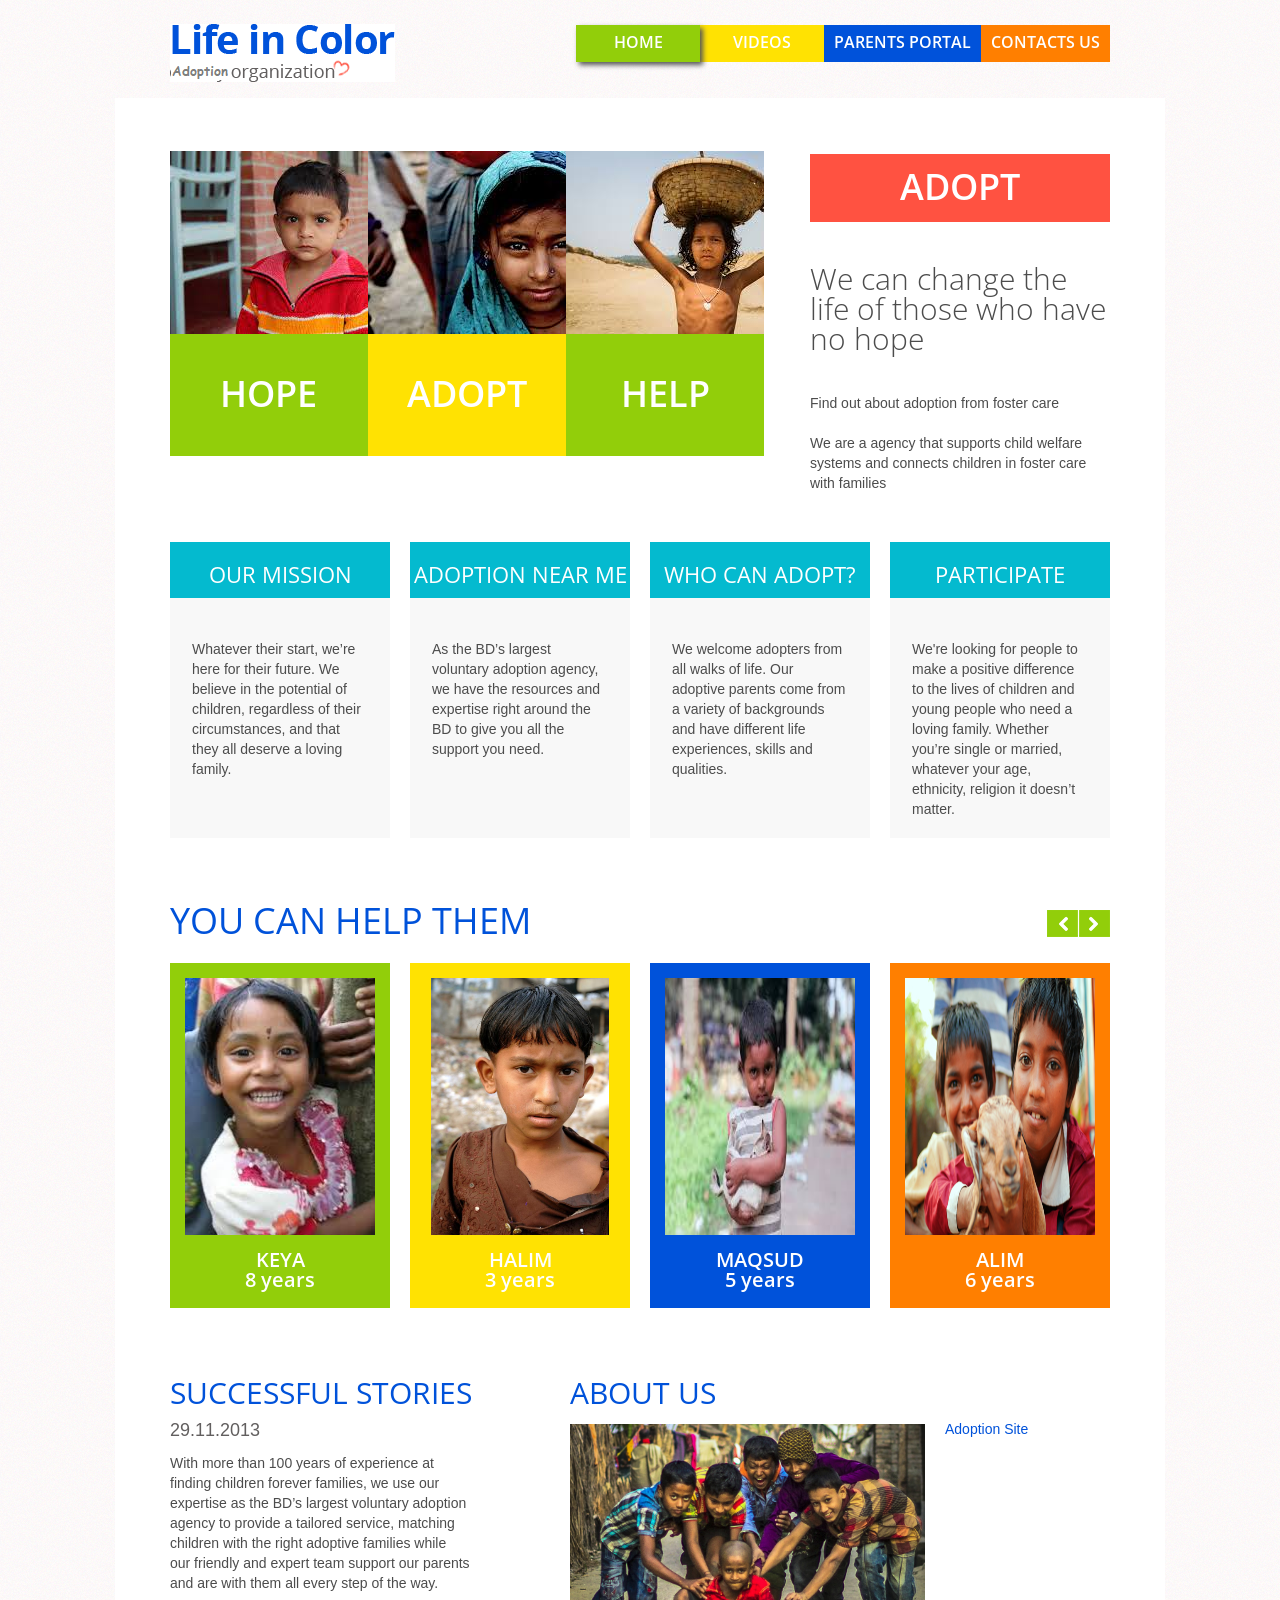
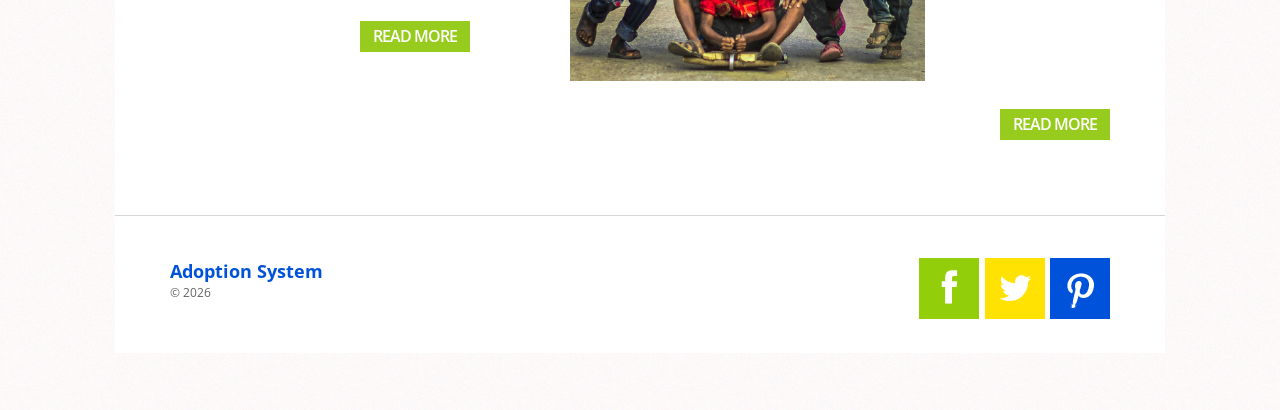
<file: index.html>
<!DOCTYPE html>
<html lang="en">
	<head>
		<title>Home</title>
		<meta charset="utf-8">
		<meta name = "format-detection" content = "telephone=no" />
		<link rel="icon" href="images/favicon.ico">
		<link rel="shortcut icon" href="images/favicon.ico" />
		<link rel="stylesheet" href="css/owl.carousel.css">
		<link rel="stylesheet" href="css/slider.css">
		<link rel="stylesheet" href="css/style.css">

		<link rel="stylesheet" media="screen" href="css/ie.css">
		<![endif]-->
	</head>
	<body class="page1" id="top">
<!--==============================header=================================-->
		<header>
			<div class="clear"></div>
			<div class="container_12">
				<div class="grid_12">
					<h1>
						<a href="index.html">
							<img src="images/logo.png" alt="Your Happy Family">
						</a>
					</h1>
					<div class="menu_block">
						<nav class="horizontal-nav full-width horizontalNav-notprocessed">
							<ul class="sf-menu">
								<li class="current"><a href="index.html">Home</a>
								</li>
								<li><a href="index-1.html">Videos </a></li>
								<li><a href="index-3.html">Parents Portal </a></li>
								<li><a href="index-4.php">Contacts Us</a></li>
							</ul>
						</nav>
						<div class="clear"></div>
					</div>
					<div class="clear"></div>
				</div>
			</div>
		</header>
		<div class="main">
<!--==============================Content=================================-->
			<div class="content">
				<div class="container_12">
					<div class="grid_8">
						<div class="flexslider">
							<ul class="slides">
								<li>
									<img src="images/page1_img1.jpg" alt="">
									<div class="flex-caption">
										<p>Hope</p>
									</div>
								</li>
								<li>
									<img src="images/page1_img2.jpg" alt="">
									<div class="flex-caption c2">
										<p>Adopt</p>
									</div>
								</li>
								<li>
									<img src="images/page1_img3.jpg" alt="">
									<div class="flex-caption">
										<p>Help</p>
									</div>
								</li>
							</ul>
						</div>
						<span id="responsiveFlag"></span>
					</div>
					<div class="grid_4">
						<a href="Login/index.php" class="donate">Adopt</a>
						<div class="text1">We can change the life of those who have no hope</div>
						<p>Find out about adoption from foster care </p>
						 We are a agency that supports child welfare systems and connects children in foster care with families
					</div>
					<div class="clear"></div>
					<div class="grid_3">
						<div class="block2 maxheight">
							<div class="title">our Mission</div>
							<div class="pad">
								Whatever their start, we’re here for their future.
								We believe in the potential of children, regardless of their circumstances, and that they all deserve a loving family.</div>
						</div>
					</div>
					<div class="grid_3">
						<div class="block2 maxheight">
							<div class="title">Adoption near me</div>
							<div class="pad">
								As the BD’s largest voluntary adoption agency, we have the resources and expertise right around the BD to give you all the support you need.
							</div>
						</div>
					</div>
					<div class="grid_3">
						<div class="block2 maxheight">
							<div class="title">Who can adopt?</div>
							<div class="pad">
								We welcome adopters from all walks of life. Our adoptive parents come from a variety of backgrounds and have different life experiences, skills and qualities.
							</div>
						</div>
					</div>
					<div class="grid_3">
						<div class="block2 maxheight">
							<div class="title">Participate</div>
							<div class="pad">We're looking for people to make a positive difference to the lives of children and young people who need a loving family. Whether you’re single or married, whatever your age, ethnicity, religion it doesn’t matter.</div>
						</div>
					</div>
					<div class="clear"></div>
					<div class="grid_12">
						<h2>You can help Them</h2>
						<div id="owl">
							<div class="item">
								<a href="#"><img src="images/page1_img4.jpg" height="257" alt="">KEYA <br>
								8 years</a>
							</div>
							<div class="item it1">
								<a href="#"><img src="images/page1_img5.jpg" height="257" alt="">HALIM <br>
								3 years</a>
							</div>
							<div class="item it2">
								<a href="#"><img src="images/page1_img6.jpg" height="257" alt="">MAQSUD <br>
								5 years</a>
							</div>
							<div class="item it3">
								<a href="#"><img src="images/page1_img7.jpg" height="257" alt="">ALIM<br>
								6 years</a>
							</div>
							<div class="item">
								<a href="#"><img src="images/page1_img4.jpg" height="257" alt="">KEYA <br>
								8 years</a>
							</div>
							<div class="item it1">
								<a href="#"><img src="images/page1_img5.jpg" height="257" alt="">HALIM <br>
								3 years</a>
							</div>
							<div class="item it2">
								<a href="#"><img src="images/page1_img6.jpg" height="257" alt="">MAQSUD <br>
								5 years</a>
							</div>
							<div class="item it3">
								<a href="#"><img src="images/page1_img7.jpg" height="257" alt="">ALIM<br>
								6 years</a>
							</div>
						</div>
					</div>
					<div class="grid_4">
						<h3 class="nowrap mb0">Successful stories</h3>
						<time class="st1" datetime="2013-01-01">29.11.2013</time>
						With more than 100 years of experience at finding children forever families, we use our expertise as the BD’s largest voluntary adoption agency to provide a tailored service, matching children with the right adoptive families while our friendly and expert team support our parents and are with them all every step of the way.
						<div class="alright"><a href="#" class="btn">Read More</a></div>
					</div>
					<div class="grid_7 prefix_1">
						<h3>About Us</h3>
						<img src="images/page1_img8.jpg" alt="" height="257" class="img_inner fleft">
						<div class="extra_wrapper">
							<span class="col1"><a href="index.html" rel="nofollow ">Adoption Site</a></span>
						</div>
						<div class="clear"></div>
						<div class="alright"><a href="#" class="btn">Read More</a></div>
					</div>
				</div>
			</div>
<!--==============================footer=================================-->
			<footer>
				<div class="hor bg3"></div>
				<div class="container_12">
					<div class="grid_12 ">
						<div class="socials">
							<a href="#"></a>
							<a href="#"></a>
							<a href="#"></a>
							<div class="clear"></div>
						</div>
						<div class="copy">
							<strong>Adoption System</strong>   &copy; <span id="copyright-year"></span>
						</div>
					</div>
				</div>
			</footer>
		</div>
<script src="js/jquery.js"></script>
<script src="js/jquery-migrate-1.1.1.js"></script>
<script src="js/script.js"></script>
<script src="js/jquery.ui.totop.js"></script>
<script src="js/superfish.js"></script>
<script src="js/jquery.equalheights.js"></script>
<script src="js/jquery.mobilemenu.js"></script>
<script src="js/jquery.easing.1.3.js"></script>
<script src="js/owl.carousel.js"></script>
<script src="js/jquery.flexslider-min.js"></script>
<script src="js/kwiks.js"></script>
<script src="js/html5shiv.js"></script>
<script>
	$(document).ready(function(){
		$().UItoTop({ easingType: 'easeOutQuart' });
		var owl = $("#owl");
		owl.owlCarousel({
			items : 4, //10 items above 1000px browser width
			itemsDesktop : [995,3], //5 items between 1000px and 901px
			itemsDesktopSmall : [767, 2], // betweem 900px and 601px
			itemsTablet: [700, 2], //2 items between 600 and 0
			itemsMobile : [479, 1], // itemsMobile disabled - inherit from itemsTablet option
			navigation : true,
		});
	})
	var Main = Main || {};
	jQuery(window).load(function() {
		window.responsiveFlag = jQuery('#responsiveFlag').css('display');
		Main.gallery = new Gallery();
		jQuery(window).resize(function() {
			Main.gallery.update();
		});
	});
	function Gallery(){
		var self = this,
				container = jQuery('.flexslider'),
				clone = container.clone( false );
		this.init = function (){
			if( responsiveFlag == 'block' ){
				var slides = container.find('.slides');
				slides.kwicks({
					max : 500,
					spacing : 0
				}).find('li > a').click(function (){
					return false;
				});
			} else {
				container.flexslider();
			}
		}
		this.update = function () {
			var currentState = jQuery('#responsiveFlag').css('display');
			if(responsiveFlag != currentState) {
				responsiveFlag = currentState;
				container.replaceWith(clone);
				container = clone;
				clone = container.clone( false );
				this.init();
			}
		}
		this.init();
	}
</script>
<!--[if lt IE 8]
</body>

</html>
</file>
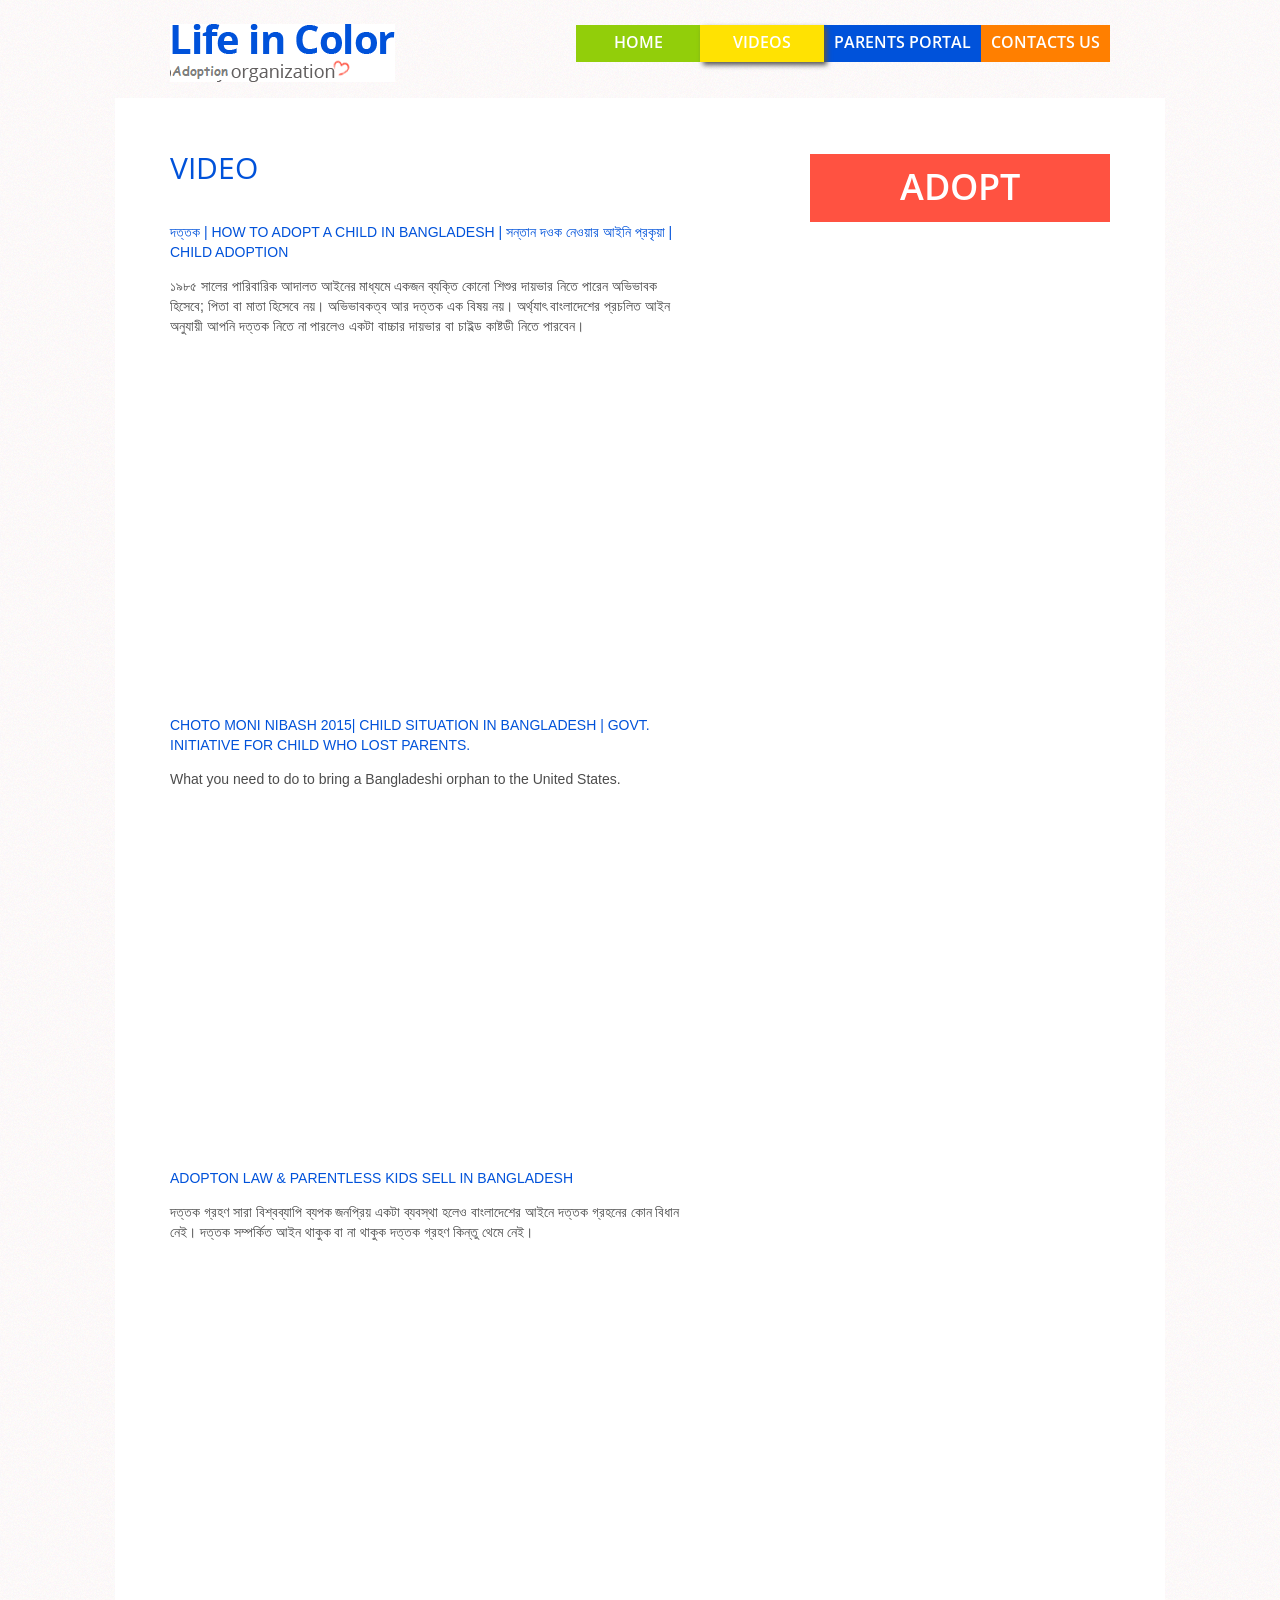
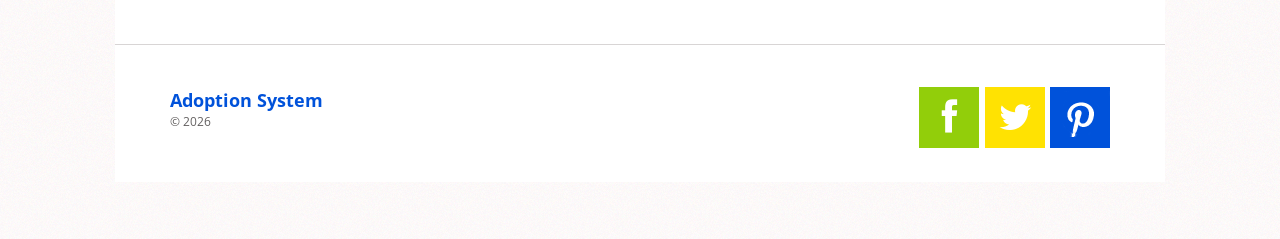
<file: index-1.html>
<!DOCTYPE html>
<html lang="en">
	<head>
		<title>Videos</title>
		<meta charset="utf-8">
		<meta name = "format-detection" content = "telephone=no" />
		<link rel="icon" href="images/favicon.ico">
		<link rel="shortcut icon" href="images/favicon.ico" />
		<link rel="stylesheet" href="css/style.css">
		<script src="js/jquery.js"></script>
		<script src="js/jquery-migrate-1.1.1.js"></script>
		<script src="js/script.js"></script> 
		<script src="js/jquery.ui.totop.js"></script>
		<script src="js/superfish.js"></script>
		<script src="js/jquery.equalheights.js"></script>
		<script src="js/jquery.mobilemenu.js"></script>
		<script src="js/jquery.easing.1.3.js"></script>
		<script>
			$(document).ready(function(){
				$().UItoTop({ easingType: 'easeOutQuart' });
			}) 
		</script>
		<!--[if lt IE 8]>
			<div style=' clear: both; text-align:center; position: relative;'>
				<a href="http://windows.microsoft.com/en-US/internet-explorer/products/ie/home?ocid=ie6_countdown_bannercode">
					<img src="http://storage.ie6countdown.com/assets/100/images/banners/warning_bar_0000_us.jpg" border="0" height="42" width="820" alt="You are using an outdated browser. For a faster, safer browsing experience, upgrade for free today." />
				</a>
			</div>
		<![endif]-->
		<!--[if lt IE 9]>
			<script src="js/html5shiv.js"></script>
			<link rel="stylesheet" media="screen" href="css/ie.css">
		<![endif]-->
	</head>
	<body class="" id="top">
<!--==============================header=================================-->
<header>
	<div class="clear"></div>
	<div class="container_12">
		<div class="grid_12">
			<h1>
				<a href="index.html">
					<img src="images/logo.png" alt="Your Happy Family">
				</a>
			</h1>
			<div class="menu_block">
				<nav class="horizontal-nav full-width horizontalNav-notprocessed">
					<ul class="sf-menu">
						<li ><a href="index.html">Home</a>
						</li>
						<li class="current"><a href="index-1.html">Videos </a></li>
						<li><a href="index-3.html">Parents Portal </a></li>
						<li><a href="index-4.php">Contacts Us</a></li>
					</ul>
				</nav>
				<div class="clear"></div>
			</div>
			<div class="clear"></div>
		</div>
	</div>
</header>
		<div class="main">
<!--==============================Content=================================-->
			<div class="content"><div class="ic"></div>
				<div class="container_12">
					<div class="grid_7">
						<div class="pad1">
							<h3>Video</h3>
							<div class="video_block">
								<div class="text2"><a rel="nofollow" href="https://www.youtube.com/watch?v=18towViZcdg">দত্তক | How to adopt a child in Bangladesh | সন্তান দওক নেওয়ার আইনি প্রকৃয়া | child adoption</a></div>
								১৯৮৫ সালের পারিবারিক আদালত আইনের মাধ্যমে একজন ব্যক্তি কোনো শিশুর দায়ভার নিতে পারেন  অভিভাবক হিসেবে; পিতা বা মাতা হিসেবে নয়। অভিভাবকত্ব আর দত্তক এক বিষয় নয়। অর্থ্যাৎ বাংলাদেশের প্রচলিত আইন অনুযায়ী আপনি দত্তক নিতে না পারলেও একটা বাচ্চার দায়ভার বা চাইল্ড কাষ্টডী নিতে পারবেন।
								<figure class="video"><iframe  src="//www.youtube.com/embed/18towViZcdg"></iframe></figure>
							</div>
							<div class="video_block">
								<div class="text2"><a rel="nofollow" href="https://www.youtube.com/watch?v=iEFfh9yxRvU">Choto Moni Nibash 2015| Child situation in Bangladesh | govt. initiative for child who lost parents.</a></div>
								What you need to do to bring a Bangladeshi orphan to the United States.
								<figure class="video"><iframe  src="//www.youtube.com/embed/iEFfh9yxRvU"></iframe></figure>
							</div>
							<div class="video_block">
								<div class="text2"><a rel="nofollow" href="https://www.youtube.com/watch?v=3PoF0-1SOj8">Adopton law & parentless kids sell in Bangladesh</a></div>
								দত্তক গ্রহণ সারা বিশ্বব্যাপি ব্যপক জনপ্রিয় একটা ব্যবস্থা হলেও বাংলাদেশের আইনে দত্তক গ্রহনের কোন বিধান নেই। দত্তক সম্পর্কিত আইন থাকুক বা না থাকুক দত্তক গ্রহণ কিন্তু থেমে নেই।
								<figure class="video"><iframe  src="//www.youtube.com/embed/3PoF0-1SOj8"></iframe></figure>
							</div>
						</div>
					</div>
					<div class="grid_4 prefix_1">
						<a href="Login/index.php" class="donate">ADOPT</a>
						</div>
				</div>
			</div>
<!--==============================footer=================================-->
			<footer>
				<div class="hor bg3"></div>
				<div class="container_12">
					<div class="grid_12 ">
						<div class="socials">
							<a href="#"></a>
							<a href="#"></a>
							<a href="#"></a>
							<div class="clear"></div>
						</div>
						<div class="copy">
							<strong>Adoption System</strong>   &copy; <span id="copyright-year"></span>
						</div>
					</div>
				</div>
			</footer>
		</div>
	</body>
</html>
</file>
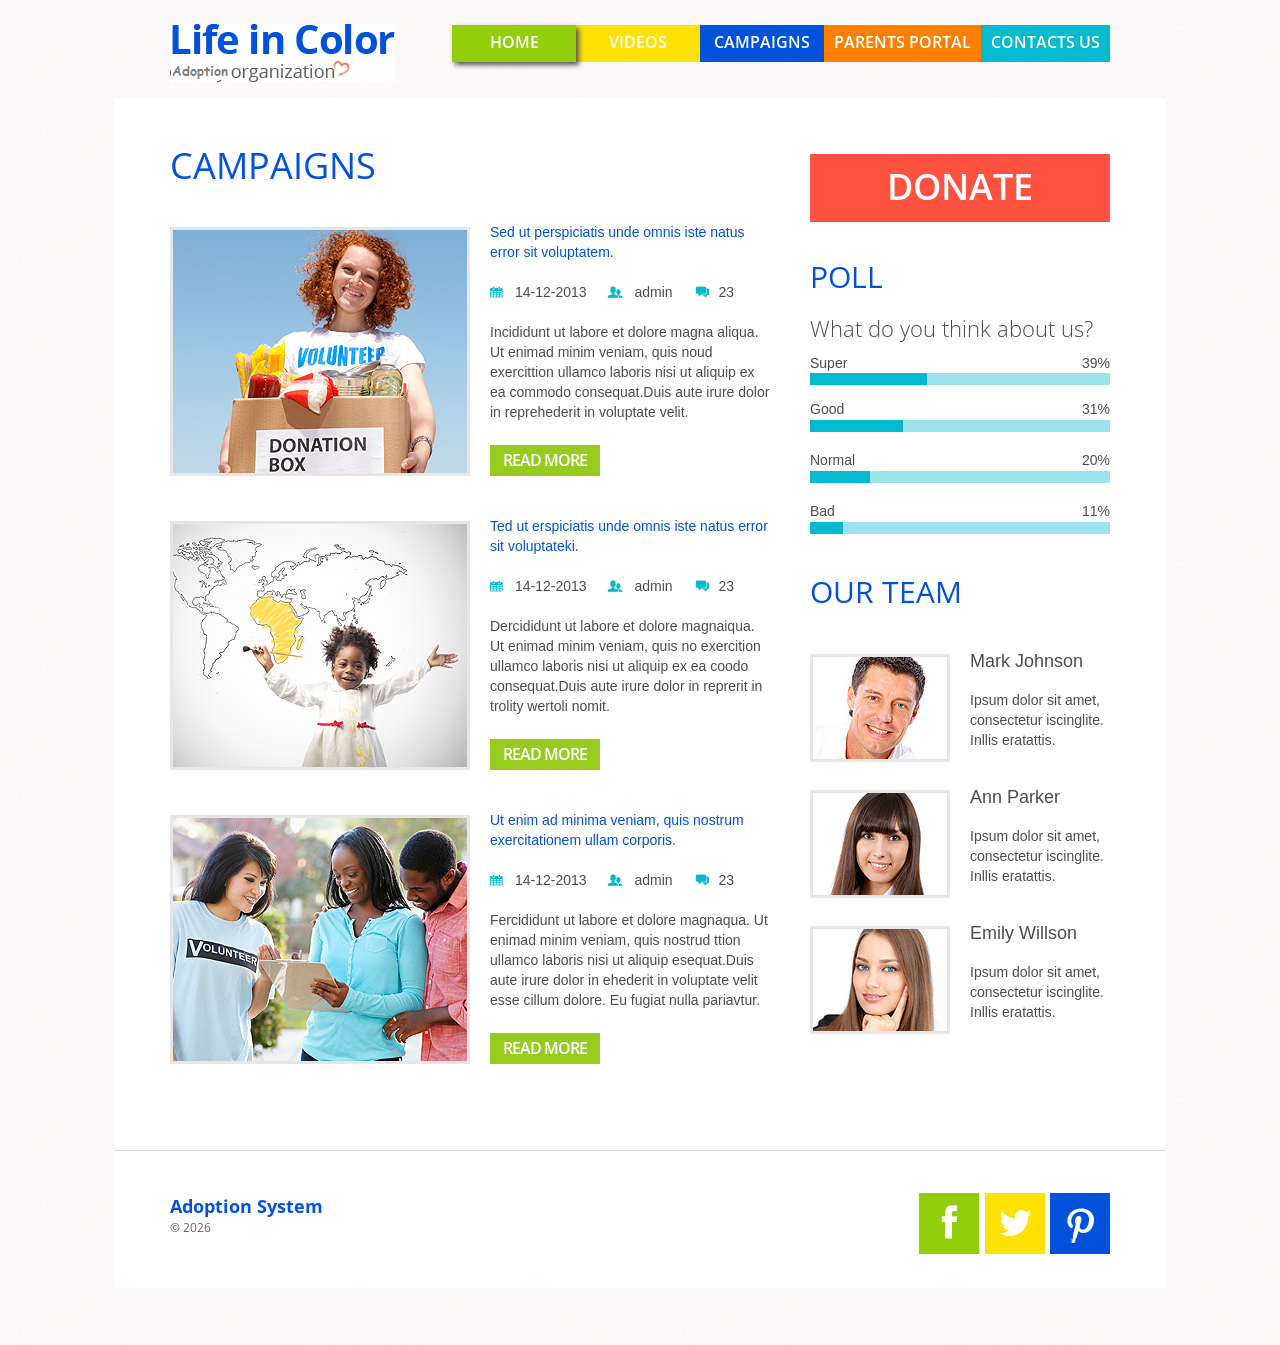
<file: index-2.html>
<!DOCTYPE html>
<html lang="en">
	<head>
		<title>Campaigns</title>
		<meta charset="utf-8">
		<meta name = "format-detection" content = "telephone=no" />
		<link rel="icon" href="images/favicon.ico">
		<link rel="shortcut icon" href="images/favicon.ico" />
		<link rel="stylesheet" href="css/style.css">
		<script src="js/jquery.js"></script>
		<script src="js/jquery-migrate-1.1.1.js"></script>
		<script src="js/script.js"></script> 
		<script src="js/jquery.ui.totop.js"></script>
		<script src="js/superfish.js"></script>
		<script src="js/jquery.equalheights.js"></script>
		<script src="js/jquery.mobilemenu.js"></script>
		<script src="js/jquery.easing.1.3.js"></script>
		<script>
			$(document).ready(function(){
				$().UItoTop({ easingType: 'easeOutQuart' });
			}) 
		</script>
		<!--[if lt IE 8]>
		<div style=' clear: both; text-align:center; position: relative;'>
			<a href="http://windows.microsoft.com/en-US/internet-explorer/products/ie/home?ocid=ie6_countdown_bannercode">
				<img src="http://storage.ie6countdown.com/assets/100/images/banners/warning_bar_0000_us.jpg" border="0" height="42" width="820" alt="You are using an outdated browser. For a faster, safer browsing experience, upgrade for free today." />
			</a>
		</div>
		<![endif]-->
		<!--[if lt IE 9]>
			<script src="js/html5shiv.js"></script>
			<link rel="stylesheet" media="screen" href="css/ie.css">
		<![endif]-->
	</head>
	<body class="" id="top">
<!--==============================header=================================-->
<header>
	<div class="clear"></div>
	<div class="container_12">
		<div class="grid_12">
			<h1>
				<a href="index.html">
					<img src="images/logo.png" alt="Your Happy Family">
				</a>
			</h1>
			<div class="menu_block">
				<nav class="horizontal-nav full-width horizontalNav-notprocessed">
					<ul class="sf-menu">
						<li class="current"><a href="index.html">Home</a>
						</li>
						<li><a href="index-1.html">Videos </a></li>
						<li><a href="index-2.html">Campaigns</a></li>
						<li><a href="index-3.html">Parents Portal </a></li>
						<li><a href="index-4.php">Contacts Us</a></li>
					</ul>
				</nav>
				<div class="clear"></div>
			</div>
			<div class="clear"></div>
		</div>
	</div>
</header>
		<div class="main">
<!--==============================Content=================================-->
			<div class="content"><div class="ic">More Website Templates @ TemplateMonster.com - December 16, 2013!</div>
				<div class="container_12">
					<div class="grid_8">
						<h2>CAmpaigns</h2>
						<div class="blog">
							<img src="images/page3_img1.jpg" alt="" class="img_inner fleft">
							<div class="extra_wrapper">
								<p class="col1"><a href="#">Sed ut perspiciatis unde omnis iste natus error sit voluptatem.</a></p>
								<div class="blog_info">
									<time datetime="2013-01-01">14-12-2013 </time>
									<a href="#" class="user">admin</a>
									<a href="#" class="comment">23</a>
								</div>Incididunt ut labore et dolore magna aliqua. Ut enimad minim veniam, quis noud exercittion ullamco laboris nisi ut aliquip ex ea commodo consequat.Duis aute irure dolor in reprehederit in voluptate velit.
								<br>
								<a href="#" class="btn">Read More</a>
							</div>
						</div>
						<div class="blog">
							<img src="images/page3_img2.jpg" alt="" class="img_inner fleft">
							<div class="extra_wrapper">
								<p class="col1"><a href="#">Ted ut erspiciatis unde omnis iste natus error sit voluptateki.</a></p>
								<div class="blog_info">
									<time datetime="2013-01-01">14-12-2013 </time>
									<a href="#" class="user">admin</a>
									<a href="#" class="comment">23</a>
								</div>Dercididunt ut labore et dolore magnaiqua. Ut enimad minim veniam, quis no exercition ullamco laboris nisi ut aliquip ex ea coodo consequat.Duis aute irure dolor in reprerit in trolity wertoli nomit.
								<br>
								<a href="#" class="btn">Read More</a>
							</div>
						</div>
						<div class="blog">
							<img src="images/page3_img3.jpg" alt="" class="img_inner fleft">
							<div class="extra_wrapper">
								<p class="col1"><a href="#">Ut enim ad minima veniam, quis nostrum exercitationem ullam corporis.</a></p>
								<div class="blog_info">
									<time datetime="2013-01-01">14-12-2013 </time>
									<a href="#" class="user">admin</a>
									<a href="#" class="comment">23</a>
								</div>Fercididunt ut labore et dolore magnaqua. Ut enimad minim veniam, quis nostrud ttion ullamco laboris nisi ut aliquip esequat.Duis aute irure dolor in ehederit in voluptate velit esse cillum dolore. Eu fugiat nulla pariavtur. 
								<br>
								<a href="#" class="btn">Read More</a>
							</div>
						</div>
					</div>
					<div class="grid_4">
						<a href="#" class="donate">Donate</a>
						<h3 class="head1">poll</h3>
						<div class="text3"> What do you think about us?</div>
						<div class="rate">Super 
							<div class="perc">39%</div>
							<div class="clear"></div>
							<div class="scale pr1"><span></span></div>
						</div>
						<div class="rate">Good 
							<div class="perc ">31%</div>
							<div class="clear"></div>
							<div class="scale pr2"><span></span></div>
						</div>
						<div class="rate">Normal
							<div class="perc ">20%</div>
							<div class="clear"></div>
							<div class="scale pr3"><span></span></div>
						</div>
						<div class="rate">Bad
							<div class="perc ">11%</div>
							<div class="clear"></div>
							<div class="scale pr4"><span></span></div>
						</div>
						<h3 class="head1">Our team</h3>
						<div class="bl1">
							<div class="blog">
								<img src="images/page3_img4.jpg" alt="" class="img_inner fleft">
								<div class="extra_wrapper">
									<div class="title"><a href="#"> Mark Johnson </a></div>Ipsum dolor sit amet, consectetur iscinglite. Inllis eratattis.
								</div>
							</div>
							<div class="blog">
								<img src="images/page3_img5.jpg" alt="" class="img_inner fleft">
								<div class="extra_wrapper">
									<div class="title"><a href="#"> Ann Parker</a></div>Ipsum dolor sit amet, consectetur iscinglite. Inllis eratattis.
								</div>
							</div>
							<div class="blog">
								<img src="images/page3_img6.jpg" alt="" class="img_inner fleft">
								<div class="extra_wrapper">
									<div class="title"><a href="#"> Emily Willson</a></div>Ipsum dolor sit amet, consectetur iscinglite. Inllis eratattis.
								</div>
							</div>
						</div>
					</div>
				</div>
			</div>
<!--==============================footer=================================-->
			<footer>
				<div class="hor bg3"></div>
				<div class="container_12">
					<div class="grid_12 ">
						<div class="socials">
							<a href="#"></a>
							<a href="#"></a>
							<a href="#"></a>
							<div class="clear"></div>
						</div>
						<div class="copy">
							<strong>Adoption System</strong>   &copy; <span id="copyright-year"></span>
						</div>
					</div>
				</div>
			</footer>
		</div>
	</body>
</html>
</file>
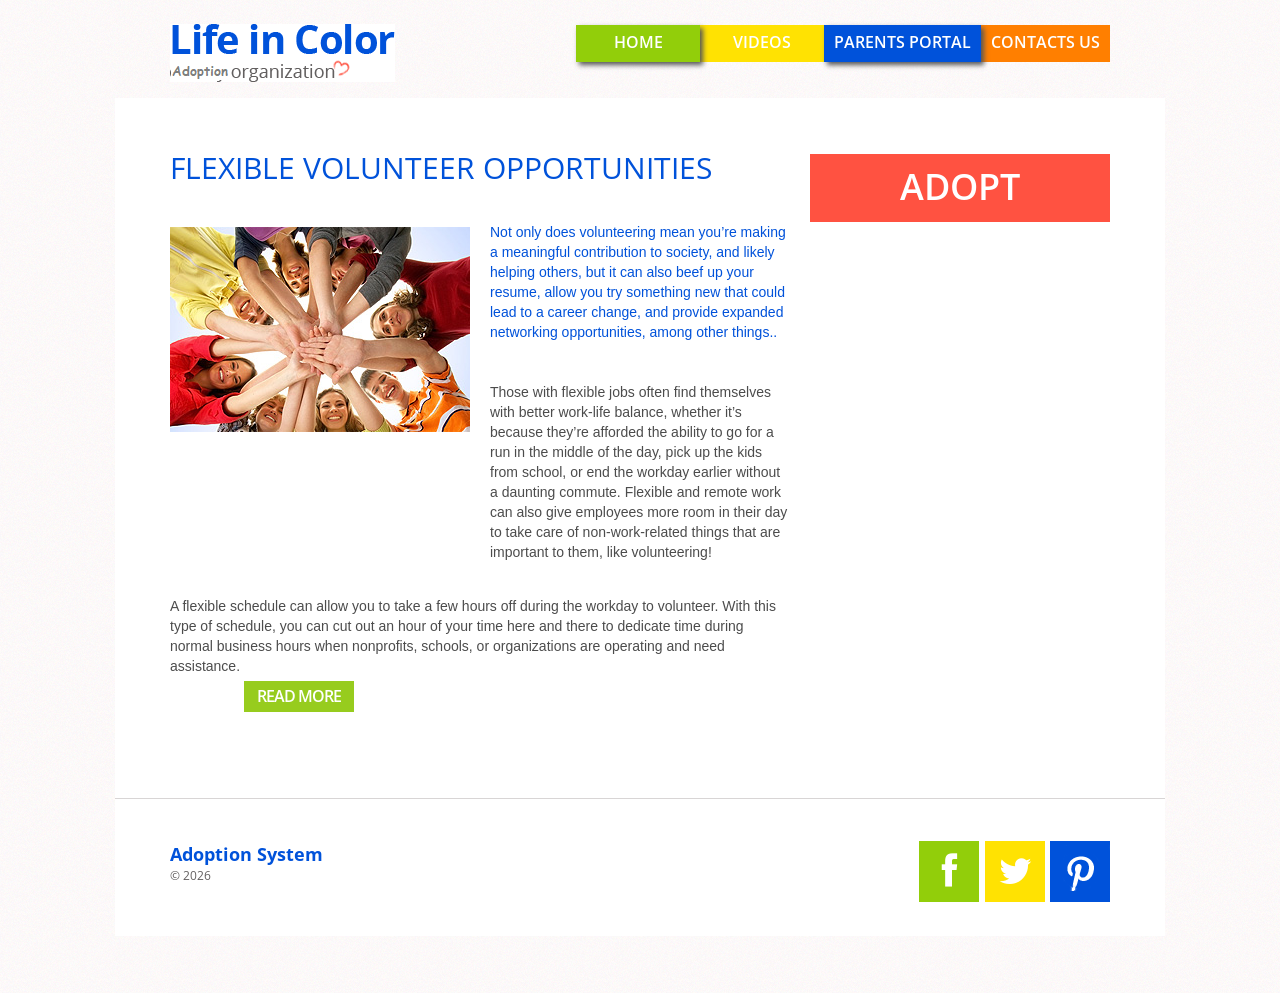
<file: index-3.html>
<!DOCTYPE html>
<html lang="en">
	<head>
		<title>Adoption Agency</title>
		<meta charset="utf-8">
		<meta name = "format-detection" content = "telephone=no" />
		<link rel="icon" href="images/favicon.ico">
		<link rel="shortcut icon" href="images/favicon.ico" />
		<link rel="stylesheet" href="css/style.css">
		<script src="js/jquery.js"></script>
		<script src="js/jquery-migrate-1.1.1.js"></script>
		<script src="js/script.js"></script> 
		<script src="js/jquery.ui.totop.js"></script>
		<script src="js/superfish.js"></script>
		<script src="js/jquery.equalheights.js"></script>
		<script src="js/jquery.mobilemenu.js"></script>
		<script src="js/jquery.easing.1.3.js"></script>
		<script>
			$(document).ready(function(){
				$().UItoTop({ easingType: 'easeOutQuart' });
			}) 
		</script>
		<!--[if lt IE 8]>
		<div style=' clear: both; text-align:center; position: relative;'>
			<a href="http://windows.microsoft.com/en-US/internet-explorer/products/ie/home?ocid=ie6_countdown_bannercode">
				<img src="http://storage.ie6countdown.com/assets/100/images/banners/warning_bar_0000_us.jpg" border="0" height="42" width="820" alt="You are using an outdated browser. For a faster, safer browsing experience, upgrade for free today." />
			</a>
		</div>
		<![endif]-->
		<!--[if lt IE 9]>
			<script src="js/html5shiv.js"></script>
			<link rel="stylesheet" media="screen" href="css/ie.css">
		<![endif]-->
	</head>
	<body class="" id="top">
<!--==============================header=================================-->
<header>
	<div class="clear"></div>
	<div class="container_12">
		<div class="grid_12">
			<h1>
				<a href="index.html">
					<img src="images/logo.png" alt="Your Happy Family">
				</a>
			</h1>
			<div class="menu_block">
				<nav class="horizontal-nav full-width horizontalNav-notprocessed">
					<ul class="sf-menu">
						<li class="current"><a href="index.html">Home</a>
						</li>
						<li><a href="index-1.html">Videos </a></li>
						<li class="current"><a href="index-3.html">Parents Portal </a></li>
						<li><a href="index-4.php">Contacts Us</a></li>
					</ul>
				</nav>
				<div class="clear"></div>
			</div>
			<div class="clear"></div>
		</div>
	</div>
</header>
		<div class="main">
<!--==============================Content=================================-->
			<div class="content"><div class="ic"></div>
				<div class="container_12">
					<div class="grid_8">
						<h3>FLEXIBLE VOLUNTEER OPPORTUNITIES</h3>
						<img src="images/page4_img1.jpg" alt="" class="img_inner fleft">
						<div class="extra_wrapper">
							<p class="p1 col1"><a href="#">Not only does volunteering mean you’re making a meaningful contribution to society, and likely helping others, but it can also beef up your resume, allow you try something new that could lead to a career change, and provide expanded networking opportunities, among other things..</a></p>
							<p class="p2">
								Those with flexible jobs often find themselves with better work-life balance, whether it’s because they’re afforded the ability to go for a run in the middle of the day, pick up the kids from school, or end the workday earlier without a daunting commute. Flexible and remote work can also give employees more room in their day to take care of non-work-related things that are important to them, like volunteering!</p>
						</div>
						<div class="clear"></div>
						A flexible schedule can allow you to take a few hours off during the workday to volunteer. With this type of schedule, you can cut out an hour of your time here and there to dedicate time during normal business hours when nonprofits, schools, or organizations are operating and need assistance.
						<a href="#" class="btn bt1">Read More</a>
					</div>
					<div class="grid_4 ">
						<a href="Login/index.php" class="donate">ADOPT</a>

					</div>
				</div>
			</div>
<!--==============================footer=================================-->
			<footer>
				<div class="hor bg3"></div>
				<div class="container_12">
					<div class="grid_12 ">
						<div class="socials">
							<a href="#"></a>
							<a href="#"></a>
							<a href="#"></a>
							<div class="clear"></div>
						</div>
						<div class="copy">
							<strong>Adoption System</strong>   &copy; <span id="copyright-year"></span>
						</div>
					</div>
				</div>
			</footer>
		</div>
	</body>
</html>
</file>
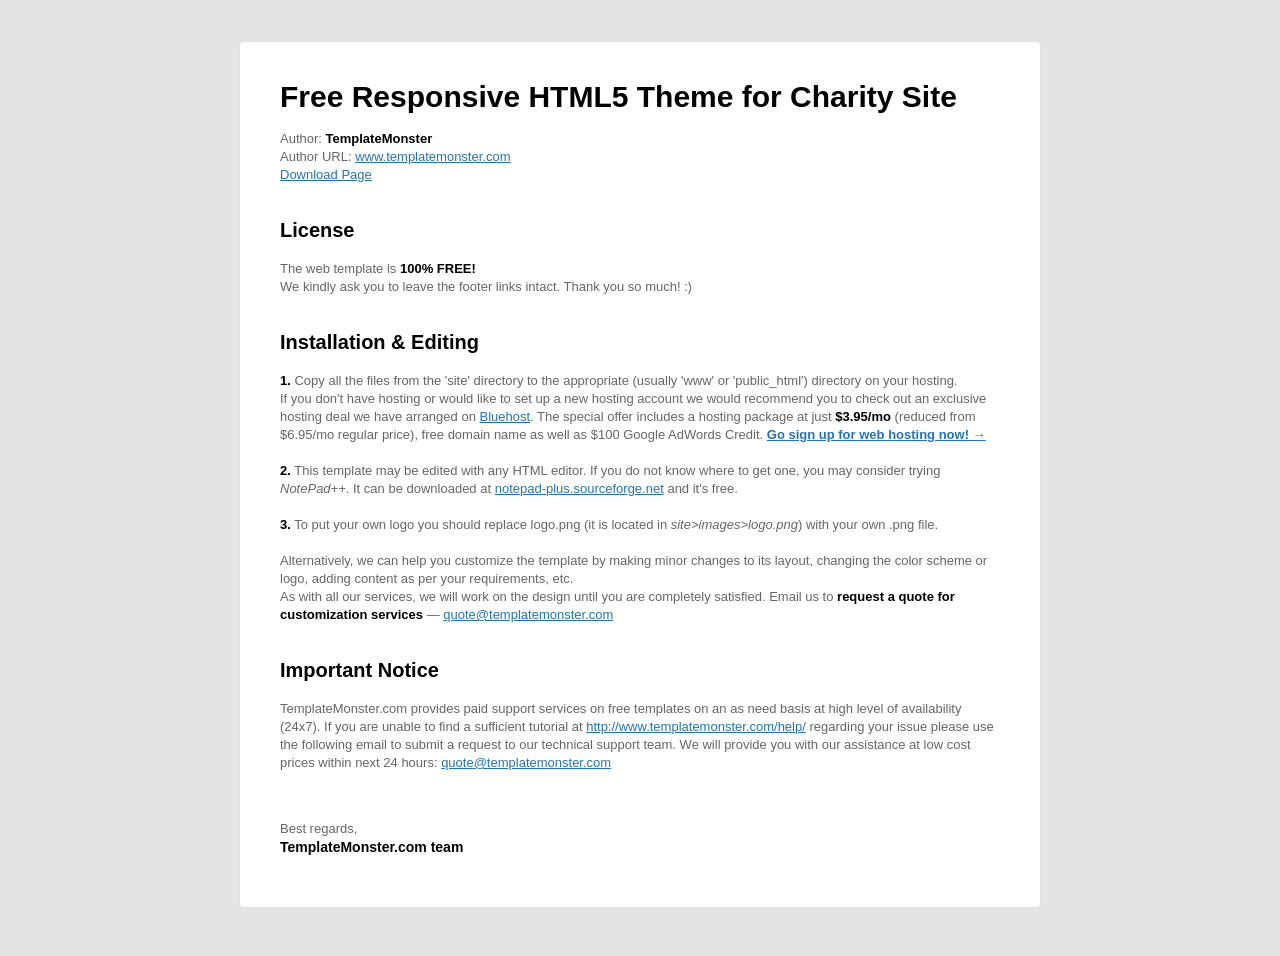
<file: New folder/life-in-color/readme.html>
﻿<!DOCTYPE HTML>
<html lang="en-US">
<head>
	<meta charset="UTF-8">
	<script type="text/javascript">var NREUMQ=NREUMQ||[];NREUMQ.push(["mark","firstbyte",new Date().getTime()]);</script><title>Free Template from TemplateMonster.com ReadMe</title>
</head>
<body bgcolor="#e4e4e4">
	<table style="font-size: 11px; line-height: 14px; color: #666666; font-family: Helvetica, Arial, sans-serif;" border="0" cellspacing="0" cellpadding="0" width="100%" align="center" bgcolor="#e4e4e4">
	<tr>
	<td>
	<table style="font-size: 11px; line-height: 14px; color: #666666;" border="0" cellspacing="0" cellpadding="0" width="800" align="center">
	<tr>
	<td style="line-height: 0; font-size: 0;" height="20">&nbsp;</td>
	</tr>
	<tr>
	<td style="line-height: 0; font-size: 0;" height="13">&nbsp;</td>
	</tr>
	</table>
	<table style="font-size: 13px; line-height: 18px; color: #666666; border-radius: 4px; border: #e1e1e1 1px solid;" border="0" cellspacing="0" cellpadding="0" width="648" align="center" bgcolor="#ffffff">
	<tr>
	<td>
	<table style="font-size: 13px; line-height: 18px; color: #666666;" border="0" cellspacing="0" cellpadding="0" width="800" align="center">
	<tr>
	<td style="line-height: 0; font-size: 0;" colspan="3" height="45">&nbsp;</td>
	</tr>
	<tr>
	<td width="40">&nbsp;</td>
	<td><strong style="font-size:30px;line-height:20px;color:#000000;font-weight:bold">Free Responsive HTML5 Theme for Charity Site</strong><br><br>
	Author: <strong style="color: #010101;">TemplateMonster</strong><br>
	Author URL: <a href="http://www.templatemonster.com/" style="color:#2673b4; text-decoration:underline;">www.templatemonster.com</a><br>
	<a href="http://www.templatemonster.com/free-templates/free-responsive-html5-theme-charity-site.php" style="color:#2673b4; text-decoration:underline;">Download Page</a><br><br><br>

	<strong style="font-size:20px;line-height:20px;color:#000000;font-weight:bold">License</strong><br><br>
	The web template is <strong style="color: #010101;">100% FREE!</strong><br> We kindly ask you to leave the footer links intact. Thank you so much! :) <br><br><br>

	<strong style="font-size:20px;line-height:20px;color:#000000;font-weight:bold">Installation & Editing</strong><br><br>

	<strong style="color: #010101;">1.</strong> Copy all the files from the 'site' directory to the appropriate (usually 'www' or 'public_html') directory on your hosting.<br> 
	If you don't have hosting or would like to set up a new hosting account we would recommend you to check out an exclusive hosting deal we have arranged on <a href="http://www.bluehost.com/track/template/freetemplates" style="color:#2673b4; text-decoration:underline;">Bluehost</a>. The special offer includes a hosting package at just <strong style="color: #010101;">$3.95/mo</strong> (reduced from $6.95/mo regular price), free domain name as well as $100 Google AdWords Credit. 
	<a href="http://www.bluehost.com/track/template/freetemplates" style="color:#2673b4; text-decoration:underline;"><strong>Go sign up for web hosting now!</strong> → </a> <br><br>

	<strong style="color: #010101;">2.</strong> This template may be edited with any HTML editor. If you do not know where to get one, you may consider trying <i>NotePad++</i>. It can be downloaded at <a href="http://notepad-plus.sourceforge.net/" style="color:#2673b4; text-decoration:underline;">notepad-plus.sourceforge.net</a> and it's free. <br><br>

	<strong style="color: #010101;">3.</strong> To put your own logo you should replace logo.png (it is located in <i>site>images>logo.png</i>) with your own .png file. <br><br>
	Alternatively, we can help you customize the template by making minor changes to its layout, changing the color scheme or logo, adding content as per your requirements, etc. <br>
	As with all our services, we will work on the design until you are completely satisfied. Email us to <strong style="color: #010101;">request a quote for customization services</strong> — <a href="mailto:quote@templatemonster.com" style="color:#2673b4; text-decoration:underline;">quote@templatemonster.com</a> <br><br><br>

	<strong style="font-size:20px;line-height:20px;color:#000000;font-weight:bold">Important Notice</strong><br><br>
	TemplateMonster.com provides paid support services on free templates on an as need basis at high level of availability (24x7). 
	If you are unable to find a sufficient tutorial at <a href="http://www.templatemonster.com/help/" style="color:#2673b4; text-decoration:underline;">http://www.templatemonster.com/help/</a> regarding your issue please use the following email to submit a request to our technical support team. 
	We will provide you with our assistance at low cost prices within next 24 hours: <a href="mailto:quote@templatemonster.com" style="color:#2673b4; text-decoration:underline;">quote@templatemonster.com</a><br><br>



	</td>
	<td width="40">&nbsp;</td>
	</tr>
	<tr>
	<td style="line-height: 0; font-size: 0;" colspan="3" height="30">&nbsp;</td>
	</tr>
	<tr>
	<td width="40">&nbsp;</td>
	<td>Best regards,<br>
	<strong style="font-size: 14px; color: #010101;">TemplateMonster.com team</strong></td>
	<td width="40">&nbsp;</td>
	</tr>
	<tr>
	<td style="line-height: 0; font-size: 0;" colspan="3" height="50">&nbsp;</td>
	</tr>

	</table>
	</td>
	</tr>
	</table>
	<table style="font-size: 13px; line-height: 18px; color: #666666;" border="0" cellspacing="0" cellpadding="0" width="800" align="center">
	<tr>
	<td style="line-height: 0; font-size: 0;" colspan="3" height="40">&nbsp;</td>
	</tr>
	</table>
	</td>
	</tr>
	</table>
</body>
</html>
</file>
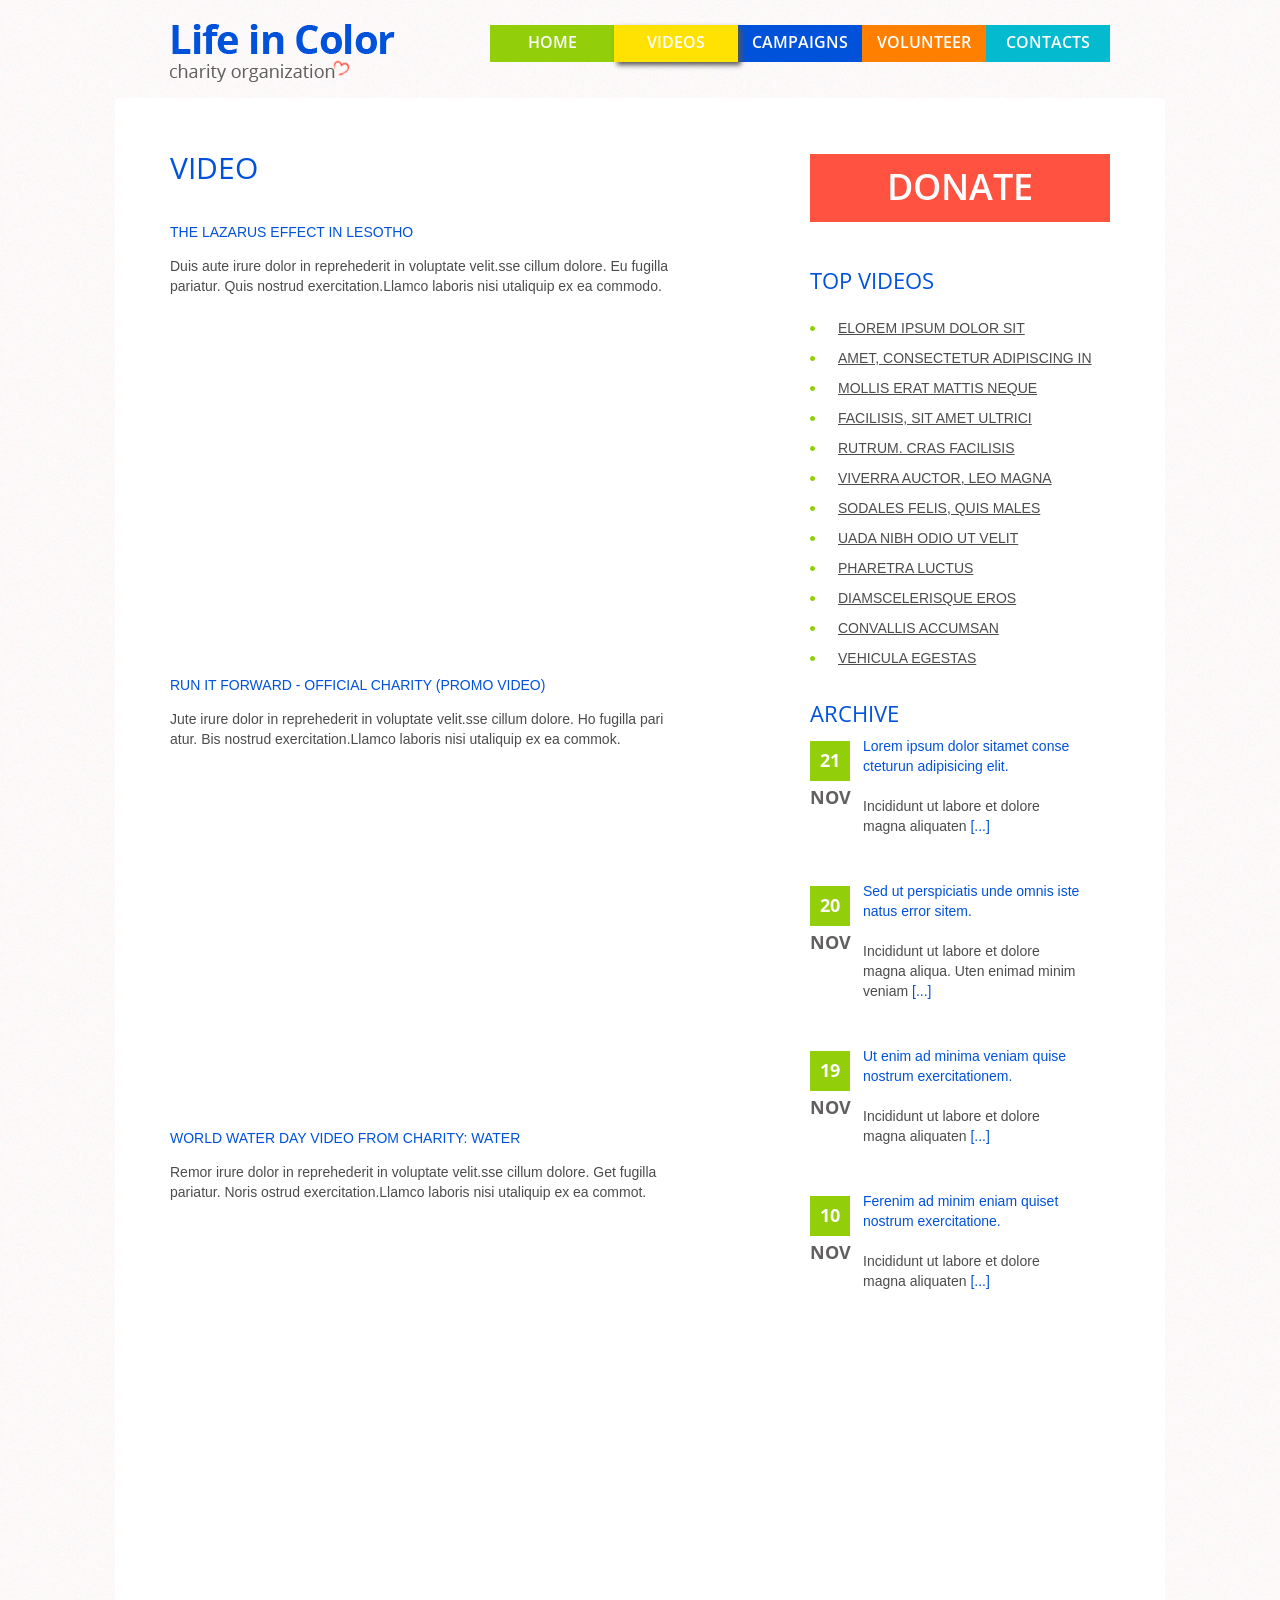
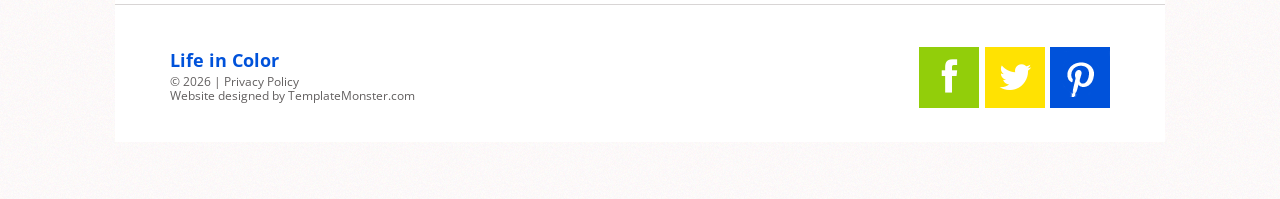
<file: New folder/life-in-color/site/index-1.html>
<!DOCTYPE html>
<html lang="en">
	<head>
		<title>Videos</title>
		<meta charset="utf-8">
		<meta name = "format-detection" content = "telephone=no" />
		<link rel="icon" href="images/favicon.ico">
		<link rel="shortcut icon" href="images/favicon.ico" />
		<link rel="stylesheet" href="css/style.css">
		<script src="js/jquery.js"></script>
		<script src="js/jquery-migrate-1.1.1.js"></script>
		<script src="js/script.js"></script> 
		<script src="js/jquery.ui.totop.js"></script>
		<script src="js/superfish.js"></script>
		<script src="js/jquery.equalheights.js"></script>
		<script src="js/jquery.mobilemenu.js"></script>
		<script src="js/jquery.easing.1.3.js"></script>
		<script>
			$(document).ready(function(){
				$().UItoTop({ easingType: 'easeOutQuart' });
			}) 
		</script>
		<!--[if lt IE 8]>
			<div style=' clear: both; text-align:center; position: relative;'>
				<a href="http://windows.microsoft.com/en-US/internet-explorer/products/ie/home?ocid=ie6_countdown_bannercode">
					<img src="http://storage.ie6countdown.com/assets/100/images/banners/warning_bar_0000_us.jpg" border="0" height="42" width="820" alt="You are using an outdated browser. For a faster, safer browsing experience, upgrade for free today." />
				</a>
			</div>
		<![endif]-->
		<!--[if lt IE 9]>
			<script src="js/html5shiv.js"></script>
			<link rel="stylesheet" media="screen" href="css/ie.css">
		<![endif]-->
	</head>
	<body class="" id="top">
<!--==============================header=================================-->
		<header>
			<div class="clear"></div>
			<div class="container_12">
				<div class="grid_12">
					<h1>
						<a href="index.html">
							<img src="images/logo.png" alt="Your Happy Family">
						</a>
					</h1>
					<div class="menu_block">
						<nav class="horizontal-nav full-width horizontalNav-notprocessed">
							<ul class="sf-menu">
								<li>
									<a href="index.html">Home</a>
									<ul>
										<li><a href="#">history</a></li>
										<li><a href="#">offers</a></li>
										<li>
											<a href="#">news</a>
											<ul>
												<li><a href="#">fresh </a></li>
												<li><a href="#">archive</a></li>
											</ul>
										</li>
									</ul> 
								</li>
								<li class="current"><a href="index-1.html">Videos </a></li>
								<li><a href="index-2.html">Campaigns</a></li>
								<li><a href="index-3.html">Volunteer </a></li>
								<li><a href="index-4.html">Contacts</a></li>
							</ul>
						</nav>
						<div class="clear"></div>
					</div>
					<div class="clear"></div>
				</div>
			</div>
		</header>
		<div class="main">
<!--==============================Content=================================-->
			<div class="content"><div class="ic">More Website Templates @ TemplateMonster.com - December 16, 2013!</div>
				<div class="container_12">
					<div class="grid_7">
						<div class="pad1">
							<h3>Video</h3>
							<div class="video_block">
								<div class="text2"><a rel="nofollow" href="http://www.youtube.com/watch?v=W4GMYQx58OE">the Lazarus Effect in Lesotho</a></div>
								Duis aute irure dolor in reprehederit in voluptate velit.sse cillum dolore. Eu fugilla pariatur. Quis nostrud exercitation.Llamco laboris nisi utaliquip ex ea commodo.
								<figure class="video"><iframe  src="//www.youtube.com/embed/W4GMYQx58OE"></iframe></figure>
							</div>
							<div class="video_block">
								<div class="text2"><a rel="nofollow" href="http://www.youtube.com/watch?v=51eZ2IIPNas">Run It Forward - Official Charity (Promo Video)</a></div>
								Jute irure dolor in reprehederit in voluptate velit.sse cillum dolore. Ho fugilla pari atur. Bis nostrud exercitation.Llamco laboris nisi utaliquip ex ea commok.
								<figure class="video"><iframe  src="//www.youtube.com/embed/51eZ2IIPNas"></iframe></figure>
							</div>
							<div class="video_block">
								<div class="text2"><a rel="nofollow" href="http://www.youtube.com/watch?v=DEnlrE4iMBU">World Water Day Video from charity: water</a></div>
								Remor irure dolor in reprehederit in voluptate velit.sse cillum dolore. Get fugilla pariatur. Noris ostrud exercitation.Llamco laboris nisi utaliquip ex ea commot.
								<figure class="video"><iframe  src="//www.youtube.com/embed/DEnlrE4iMBU"></iframe></figure>
							</div>
						</div>
					</div>
					<div class="grid_4 prefix_1">
						<a href="#" class="donate">Donate</a>
						<h4>Top Videos</h4>
						<ul class="list">
							<li><a href="#">ELorem ipsum dolor sit </a></li>
							<li><a href="#">amet, consectetur adipiscing In</a></li>
							<li><a href="#">mollis erat mattis neque </a></li>
							<li><a href="#">facilisis, sit amet ultrici</a></li>
							<li><a href="#">rutrum. Cras facilisis</a></li>
							<li><a href="#">viverra auctor, leo magna </a></li>
							<li><a href="#">sodales felis, quis males</a></li>
							<li><a href="#">uada nibh odio ut velit</a></li>
							<li><a href="#">pharetra luctus </a></li>
							<li><a href="#">diamscelerisque eros</a></li>
							<li><a href="#">convallis accumsan</a></li>
							<li><a href="#">vehicula egestas </a></li>
						</ul>
						<h4 class="head1">Archive</h4>
						<div class="block3">
							<time datetime='2013-01-01'><span>21</span>nov</time>
							<div class="extra_wrapper">
							<p class="col1"><a href="#">Lorem ipsum dolor sitamet conse cteturun adipisicing elit.</a></p>Incididunt ut labore et dolore magna aliquaten 
							<span class="col1"><a href="#">[...]</a></span>
							</div>
						</div>
						<div class="block3">
							<time datetime='2013-01-01'><span>20</span>nov</time>
							<div class="extra_wrapper">
								<p class="col1"><a href="#">Sed ut perspiciatis unde omnis iste natus error sitem.</a></p>Incididunt ut labore et dolore magna aliqua. Uten enimad minim veniam
								<span class="col1"><a href="#">[...]</a></span>
							</div>
						</div>
						<div class="block3">
							<time datetime='2013-01-01'><span>19</span>nov</time>
							<div class="extra_wrapper">
								<p class="col1"><a href="#">Ut enim ad minima veniam quise nostrum exercitationem.</a></p>Incididunt ut labore et dolore magna aliquaten 
								<span class="col1"><a href="#">[...]</a></span>
							</div>
						</div>
						<div class="block3">
							<time datetime='2013-01-01'><span>10</span>nov</time>
							<div class="extra_wrapper">
								<p class="col1"><a href="#">Ferenim ad minim eniam quiset nostrum exercitatione.</a></p>Incididunt ut labore et dolore magna aliquaten 
								<span class="col1"><a href="#">[...]</a></span>
							</div>
						</div>
					</div>
				</div>
			</div>
<!--==============================footer=================================-->
			<footer>	
				<div class="hor bg3"></div>
				<div class="container_12">
					<div class="grid_12 ">  
						<div class="socials">
							<a href="#"></a>
							<a href="#"></a>
							<a href="#"></a>
							<div class="clear"></div>
						</div>
						<div class="copy">
							<strong>Life in Color</strong>   &copy; <span id="copyright-year"></span> | <a href="#">Privacy Policy</a> <br>
							Website designed by <a href="http://www.templatemonster.com/" rel="nofollow">TemplateMonster.com</a>
						</div>  
					</div>
				</div>  
			</footer>
		</div>
	</body>
</html>
</file>
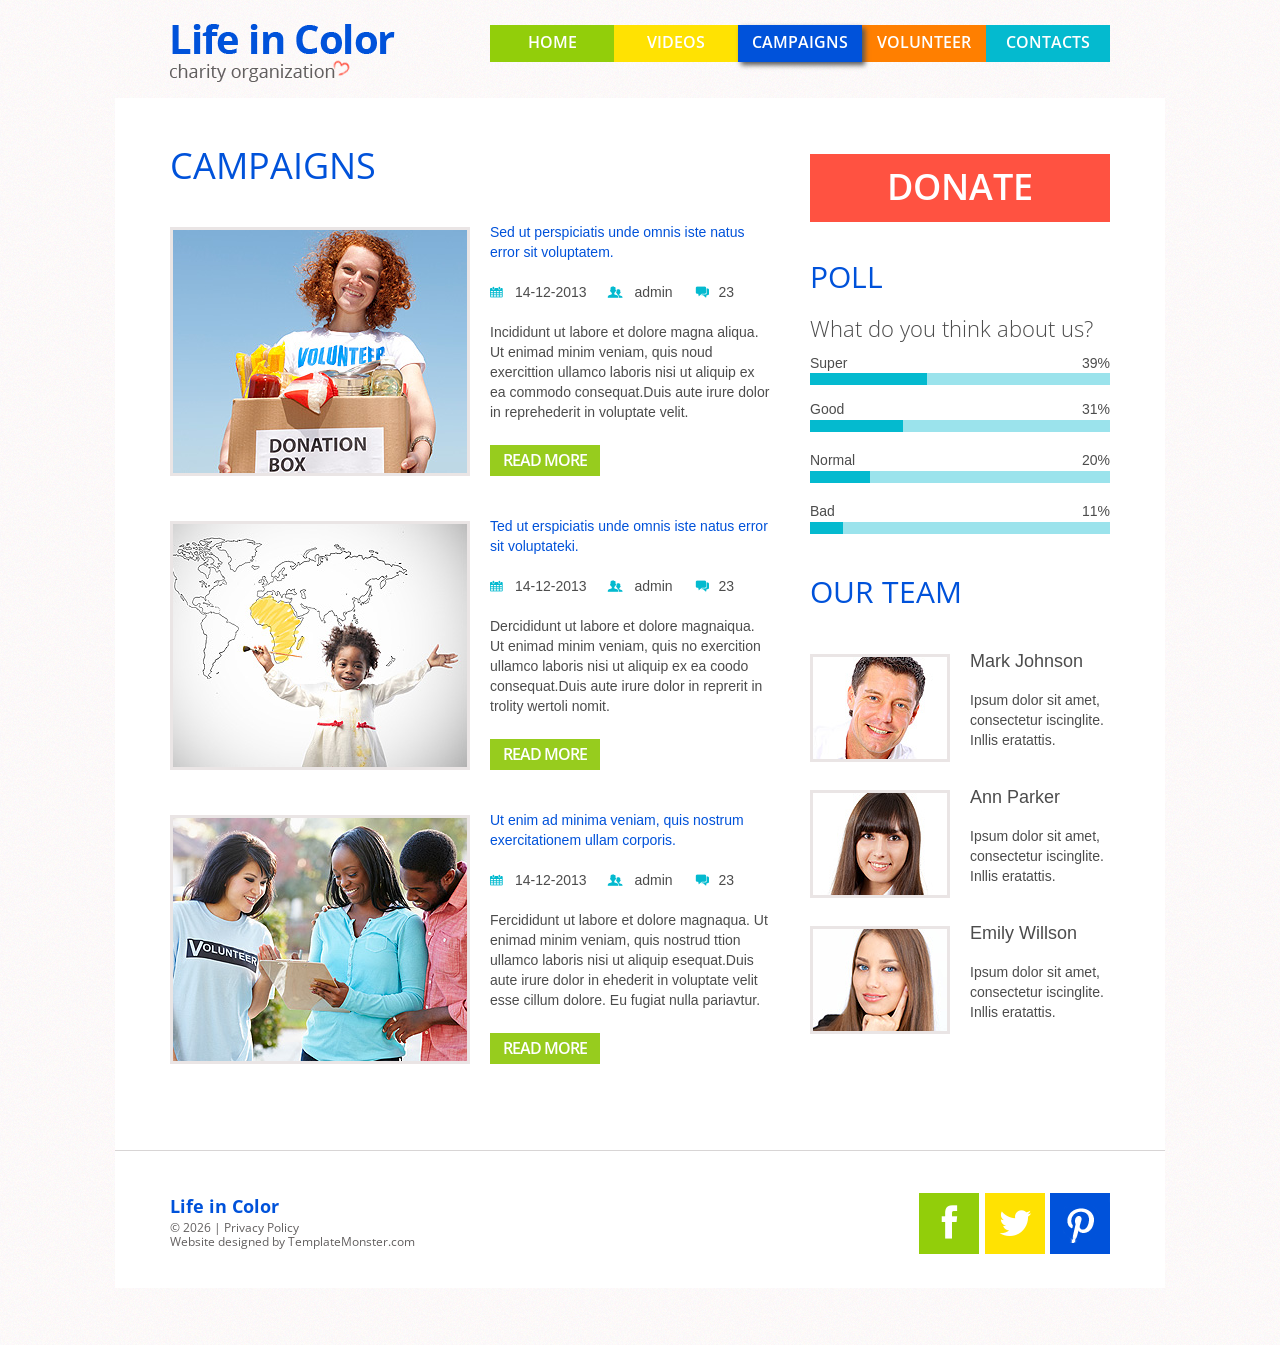
<file: New folder/life-in-color/site/index-2.html>
<!DOCTYPE html>
<html lang="en">
	<head>
		<title>Campaigns</title>
		<meta charset="utf-8">
		<meta name = "format-detection" content = "telephone=no" />
		<link rel="icon" href="images/favicon.ico">
		<link rel="shortcut icon" href="images/favicon.ico" />
		<link rel="stylesheet" href="css/style.css">
		<script src="js/jquery.js"></script>
		<script src="js/jquery-migrate-1.1.1.js"></script>
		<script src="js/script.js"></script> 
		<script src="js/jquery.ui.totop.js"></script>
		<script src="js/superfish.js"></script>
		<script src="js/jquery.equalheights.js"></script>
		<script src="js/jquery.mobilemenu.js"></script>
		<script src="js/jquery.easing.1.3.js"></script>
		<script>
			$(document).ready(function(){
				$().UItoTop({ easingType: 'easeOutQuart' });
			}) 
		</script>
		<!--[if lt IE 8]>
		<div style=' clear: both; text-align:center; position: relative;'>
			<a href="http://windows.microsoft.com/en-US/internet-explorer/products/ie/home?ocid=ie6_countdown_bannercode">
				<img src="http://storage.ie6countdown.com/assets/100/images/banners/warning_bar_0000_us.jpg" border="0" height="42" width="820" alt="You are using an outdated browser. For a faster, safer browsing experience, upgrade for free today." />
			</a>
		</div>
		<![endif]-->
		<!--[if lt IE 9]>
			<script src="js/html5shiv.js"></script>
			<link rel="stylesheet" media="screen" href="css/ie.css">
		<![endif]-->
	</head>
	<body class="" id="top">
<!--==============================header=================================-->
		<header>
			<div class="clear"></div>
			<div class="container_12">
				<div class="grid_12">
					<h1>
						<a href="index.html">
							<img src="images/logo.png" alt="Your Happy Family">
						</a>
					</h1>
					<div class="menu_block">
						<nav class="horizontal-nav full-width horizontalNav-notprocessed">
							<ul class="sf-menu">
								<li>
									<a href="index.html">Home</a>
									<ul>
										<li><a href="#">history</a></li>
										<li><a href="#">offers</a></li>
										<li>
											<a href="#">news</a>
											<ul>
												<li><a href="#">fresh </a></li>
												<li><a href="#">archive</a></li>
											</ul>
										</li> 
									</ul>
								</li>
								<li><a href="index-1.html">Videos </a></li>
								<li class="current"><a href="index-2.html">Campaigns</a></li>
								<li><a href="index-3.html">Volunteer </a></li>
								<li><a href="index-4.html">Contacts</a></li>
							</ul>
						</nav>
						<div class="clear"></div>
					</div>
					<div class="clear"></div>
				</div>
			</div>
		</header>
		<div class="main">
<!--==============================Content=================================-->
			<div class="content"><div class="ic">More Website Templates @ TemplateMonster.com - December 16, 2013!</div>
				<div class="container_12">
					<div class="grid_8">
						<h2>CAmpaigns</h2>
						<div class="blog">
							<img src="images/page3_img1.jpg" alt="" class="img_inner fleft">
							<div class="extra_wrapper">
								<p class="col1"><a href="#">Sed ut perspiciatis unde omnis iste natus error sit voluptatem.</a></p>
								<div class="blog_info">
									<time datetime="2013-01-01">14-12-2013 </time>
									<a href="#" class="user">admin</a>
									<a href="#" class="comment">23</a>
								</div>Incididunt ut labore et dolore magna aliqua. Ut enimad minim veniam, quis noud exercittion ullamco laboris nisi ut aliquip ex ea commodo consequat.Duis aute irure dolor in reprehederit in voluptate velit.
								<br>
								<a href="#" class="btn">Read More</a>
							</div>
						</div>
						<div class="blog">
							<img src="images/page3_img2.jpg" alt="" class="img_inner fleft">
							<div class="extra_wrapper">
								<p class="col1"><a href="#">Ted ut erspiciatis unde omnis iste natus error sit voluptateki.</a></p>
								<div class="blog_info">
									<time datetime="2013-01-01">14-12-2013 </time>
									<a href="#" class="user">admin</a>
									<a href="#" class="comment">23</a>
								</div>Dercididunt ut labore et dolore magnaiqua. Ut enimad minim veniam, quis no exercition ullamco laboris nisi ut aliquip ex ea coodo consequat.Duis aute irure dolor in reprerit in trolity wertoli nomit.
								<br>
								<a href="#" class="btn">Read More</a>
							</div>
						</div>
						<div class="blog">
							<img src="images/page3_img3.jpg" alt="" class="img_inner fleft">
							<div class="extra_wrapper">
								<p class="col1"><a href="#">Ut enim ad minima veniam, quis nostrum exercitationem ullam corporis.</a></p>
								<div class="blog_info">
									<time datetime="2013-01-01">14-12-2013 </time>
									<a href="#" class="user">admin</a>
									<a href="#" class="comment">23</a>
								</div>Fercididunt ut labore et dolore magnaqua. Ut enimad minim veniam, quis nostrud ttion ullamco laboris nisi ut aliquip esequat.Duis aute irure dolor in ehederit in voluptate velit esse cillum dolore. Eu fugiat nulla pariavtur. 
								<br>
								<a href="#" class="btn">Read More</a>
							</div>
						</div>
					</div>
					<div class="grid_4">
						<a href="#" class="donate">Donate</a>
						<h3 class="head1">poll</h3>
						<div class="text3"> What do you think about us?</div>
						<div class="rate">Super 
							<div class="perc">39%</div>
							<div class="clear"></div>
							<div class="scale pr1"><span></span></div>
						</div>
						<div class="rate">Good 
							<div class="perc ">31%</div>
							<div class="clear"></div>
							<div class="scale pr2"><span></span></div>
						</div>
						<div class="rate">Normal
							<div class="perc ">20%</div>
							<div class="clear"></div>
							<div class="scale pr3"><span></span></div>
						</div>
						<div class="rate">Bad
							<div class="perc ">11%</div>
							<div class="clear"></div>
							<div class="scale pr4"><span></span></div>
						</div>
						<h3 class="head1">Our team</h3>
						<div class="bl1">
							<div class="blog">
								<img src="images/page3_img4.jpg" alt="" class="img_inner fleft">
								<div class="extra_wrapper">
									<div class="title"><a href="#"> Mark Johnson </a></div>Ipsum dolor sit amet, consectetur iscinglite. Inllis eratattis.
								</div>
							</div>
							<div class="blog">
								<img src="images/page3_img5.jpg" alt="" class="img_inner fleft">
								<div class="extra_wrapper">
									<div class="title"><a href="#"> Ann Parker</a></div>Ipsum dolor sit amet, consectetur iscinglite. Inllis eratattis.
								</div>
							</div>
							<div class="blog">
								<img src="images/page3_img6.jpg" alt="" class="img_inner fleft">
								<div class="extra_wrapper">
									<div class="title"><a href="#"> Emily Willson</a></div>Ipsum dolor sit amet, consectetur iscinglite. Inllis eratattis.
								</div>
							</div>
						</div>
					</div>
				</div>
			</div>
<!--==============================footer=================================-->
			<footer>	
				<div class="hor bg3"></div>
				<div class="container_12">
					<div class="grid_12 ">  
						<div class="socials">
							<a href="#"></a>
							<a href="#"></a>
							<a href="#"></a>
							<div class="clear"></div>
						</div>
						<div class="copy">
							<strong>Life in Color</strong>   &copy; <span id="copyright-year"></span> | <a href="#">Privacy Policy</a> <br>
							Website designed by <a href="http://www.templatemonster.com/" rel="nofollow">TemplateMonster.com</a>
						</div>  
					</div>
				</div>  
			</footer>
		</div>
	</body>
</html>
</file>
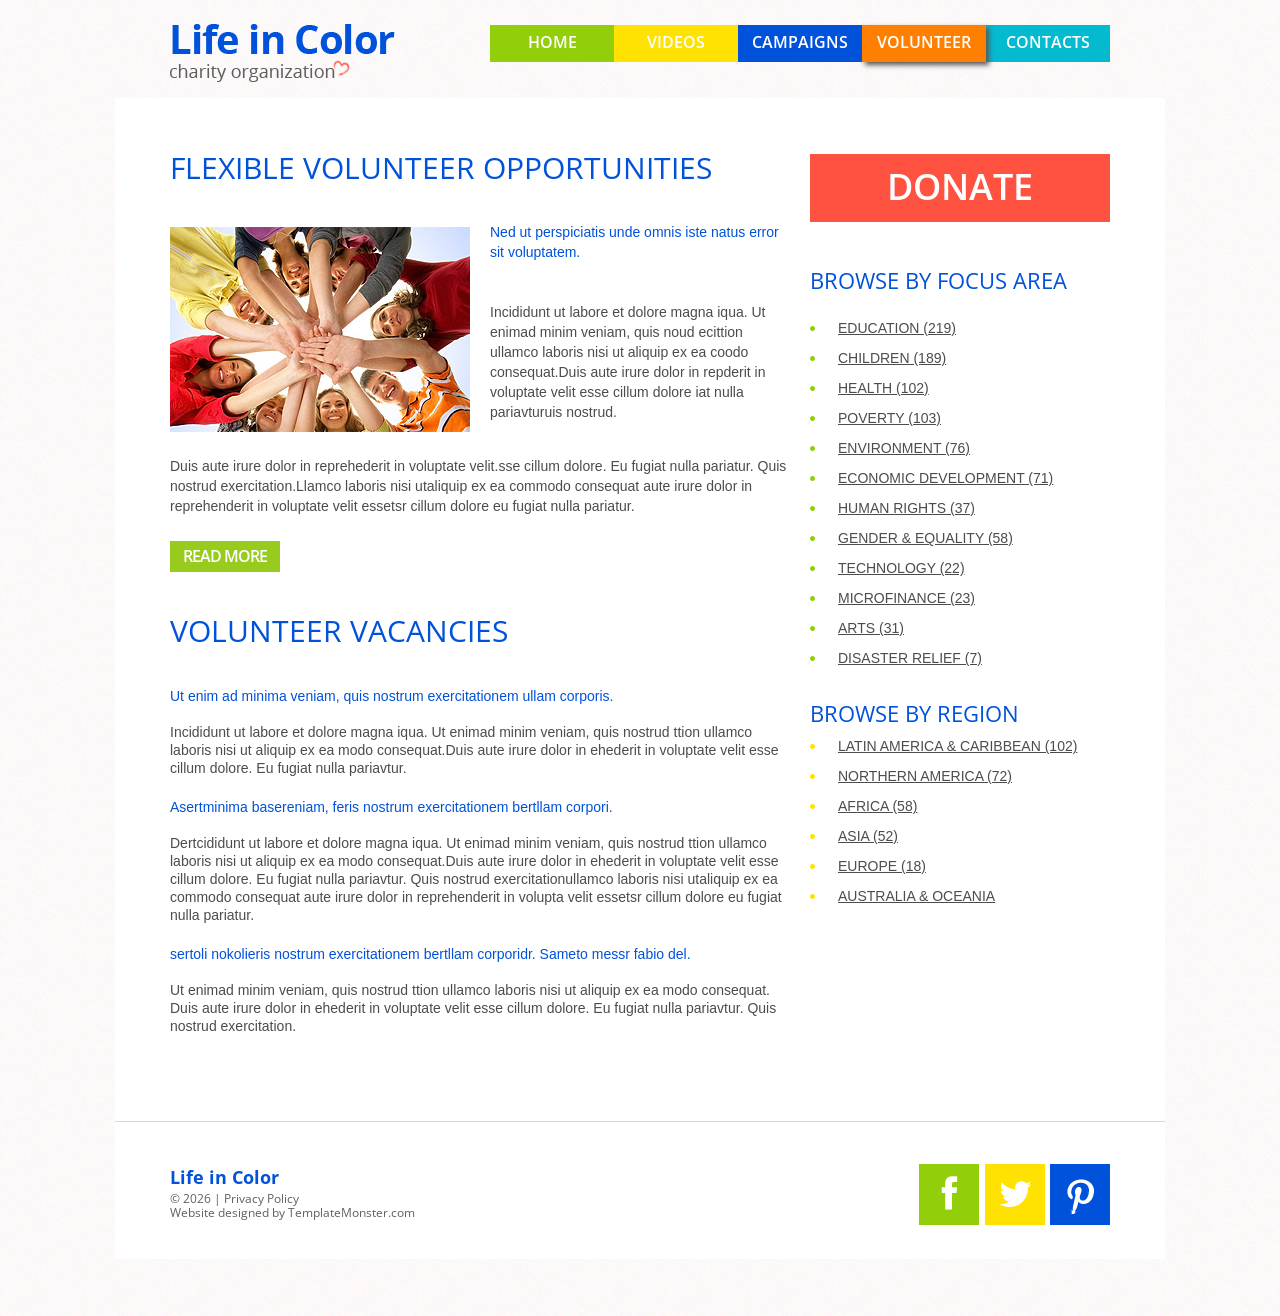
<file: New folder/life-in-color/site/index-3.html>
<!DOCTYPE html>
<html lang="en">
	<head>
		<title>Volunteer</title>
		<meta charset="utf-8">
		<meta name = "format-detection" content = "telephone=no" />
		<link rel="icon" href="images/favicon.ico">
		<link rel="shortcut icon" href="images/favicon.ico" />
		<link rel="stylesheet" href="css/style.css">
		<script src="js/jquery.js"></script>
		<script src="js/jquery-migrate-1.1.1.js"></script>
		<script src="js/script.js"></script> 
		<script src="js/jquery.ui.totop.js"></script>
		<script src="js/superfish.js"></script>
		<script src="js/jquery.equalheights.js"></script>
		<script src="js/jquery.mobilemenu.js"></script>
		<script src="js/jquery.easing.1.3.js"></script>
		<script>
			$(document).ready(function(){
				$().UItoTop({ easingType: 'easeOutQuart' });
			}) 
		</script>
		<!--[if lt IE 8]>
		<div style=' clear: both; text-align:center; position: relative;'>
			<a href="http://windows.microsoft.com/en-US/internet-explorer/products/ie/home?ocid=ie6_countdown_bannercode">
				<img src="http://storage.ie6countdown.com/assets/100/images/banners/warning_bar_0000_us.jpg" border="0" height="42" width="820" alt="You are using an outdated browser. For a faster, safer browsing experience, upgrade for free today." />
			</a>
		</div>
		<![endif]-->
		<!--[if lt IE 9]>
			<script src="js/html5shiv.js"></script>
			<link rel="stylesheet" media="screen" href="css/ie.css">
		<![endif]-->
	</head>
	<body class="" id="top">
<!--==============================header=================================-->
		<header>
			<div class="clear"></div>
			<div class="container_12">
				<div class="grid_12">
					<h1>
						<a href="index.html">
							<img src="images/logo.png" alt="Your Happy Family">
						</a>
					</h1>
					<div class="menu_block">
						<nav class="horizontal-nav full-width horizontalNav-notprocessed">
							<ul class="sf-menu">
								<li>
									<a href="index.html">Home</a>
									<ul>
										<li><a href="#">history</a></li>
										<li><a href="#">offers</a></li>
										<li>
											<a href="#">news</a>
											<ul>
												<li><a href="#">fresh </a></li>
												<li><a href="#">archive</a></li>
											</ul>
										</li>
									</ul> 
								</li>
								<li><a href="index-1.html">Videos </a></li>
								<li><a href="index-2.html">Campaigns</a></li>
								<li class="current"><a href="index-3.html">Volunteer </a></li>
								<li><a href="index-4.html">Contacts</a></li>
							</ul>
						</nav>
						<div class="clear"></div>
					</div>
					<div class="clear"></div>
				</div>
			</div>
		</header>
		<div class="main">
<!--==============================Content=================================-->
			<div class="content"><div class="ic">More Website Templates @ TemplateMonster.com - December 16, 2013!</div>
				<div class="container_12">
					<div class="grid_8">
						<h3>FLEXIBLE VOLUNTEER OPPORTUNITIES</h3>
						<img src="images/page4_img1.jpg" alt="" class="img_inner fleft">
						<div class="extra_wrapper">
							<p class="p1 col1"><a href="#">Ned ut perspiciatis unde omnis iste natus error sit voluptatem.</a></p>
							<p class="p2">
							Incididunt ut labore et dolore magna iqua. Ut enimad minim veniam, quis noud ecittion ullamco laboris nisi ut aliquip ex ea coodo consequat.Duis aute irure dolor in repderit in voluptate velit esse cillum dolore iat nulla pariavturuis nostrud.
							</p>
						</div>
						<div class="clear"></div>
						Duis aute irure dolor in reprehederit in voluptate velit.sse cillum dolore. Eu fugiat nulla pariatur. Quis nostrud exercitation.Llamco laboris nisi utaliquip ex ea commodo consequat aute irure dolor in reprehenderit in voluptate velit essetsr cillum dolore eu fugiat nulla pariatur.<br>
						<a href="#" class="btn bt1">Read More</a>
						<div class="style1">
							<h3>volunteer Vacancies</h3>
							<p class="col1"><a href="#">Ut enim ad minima veniam, quis nostrum exercitationem ullam corporis.</a></p>
							<p>Incididunt ut labore et dolore magna iqua. Ut enimad minim veniam, quis nostrud ttion ullamco laboris nisi ut aliquip ex ea modo consequat.Duis aute irure dolor in ehederit in voluptate velit esse cillum dolore. Eu fugiat nulla pariavtur. </p>
							<p class="col1"><a href="#">Asertminima basereniam, feris nostrum exercitationem bertllam corpori.</a></p>
							<p>Dertcididunt ut labore et dolore magna iqua. Ut enimad minim veniam, quis nostrud ttion ullamco laboris nisi ut aliquip ex ea modo consequat.Duis aute irure dolor in ehederit in voluptate velit esse cillum dolore. Eu fugiat nulla pariavtur. Quis nostrud exercitationullamco laboris nisi utaliquip ex ea commodo consequat aute irure dolor in reprehenderit in volupta velit essetsr cillum dolore eu fugiat nulla pariatur. </p>
							<p class="col1"><a href="#">sertoli nokolieris nostrum exercitationem bertllam corporidr. Sameto messr fabio del.</a></p>
							Ut enimad minim veniam, quis nostrud ttion ullamco laboris nisi ut aliquip ex ea modo consequat. Duis aute irure dolor in ehederit in voluptate velit esse cillum dolore. Eu fugiat nulla pariavtur. Quis nostrud exercitation.
						</div>
					</div>
					<div class="grid_4 ">
						<a href="#" class="donate">Donate</a>
						<h4>BROWSE BY FOCUS AREA</h4>
						<ul class="list">
							<li><a href="#">Education (219)</a></li>
							<li><a href="#">Children (189)</a></li>
							<li><a href="#">Health (102)</a></li>
							<li><a href="#">Poverty (103)</a></li>
							<li><a href="#">Environment (76)</a></li>
							<li><a href="#">Economic Development (71)</a></li>
							<li><a href="#">Human Rights (37)</a></li>
							<li><a href="#">Gender &amp; Equality (58)</a></li>
							<li><a href="#">Technology (22)</a></li>
							<li><a href="#">Microfinance (23)</a></li>
							<li><a href="#">Arts (31)</a></li>
							<li><a href="#">Disaster Relief (7)</a></li>
						</ul>
						<h4 class="head1">BROWSE BY REGION</h4>
						<ul class="list l1">
							<li><a href="#">Latin America &amp; Caribbean (102)</a></li>
							<li><a href="#">Northern America (72)</a></li>
							<li><a href="#">Africa (58)</a></li>
							<li><a href="#">Asia (52)</a></li>
							<li><a href="#">Europe (18)</a></li>
							<li><a href="#">Australia &amp; Oceania </a></li>
						</ul>
					</div>
				</div>
			</div>
<!--==============================footer=================================-->
			<footer>	
				<div class="hor bg3"></div>
				<div class="container_12">
					<div class="grid_12 ">  
						<div class="socials">
							<a href="#"></a>
							<a href="#"></a>
							<a href="#"></a>
							<div class="clear"></div>
						</div>
						<div class="copy">
							<strong>Life in Color</strong>   &copy; <span id="copyright-year"></span> | <a href="#">Privacy Policy</a> <br>
							Website designed by <a href="http://www.templatemonster.com/" rel="nofollow">TemplateMonster.com</a>
						</div>  
					</div>
				</div>  
			</footer>
		</div>
	</body>
</html>
</file>
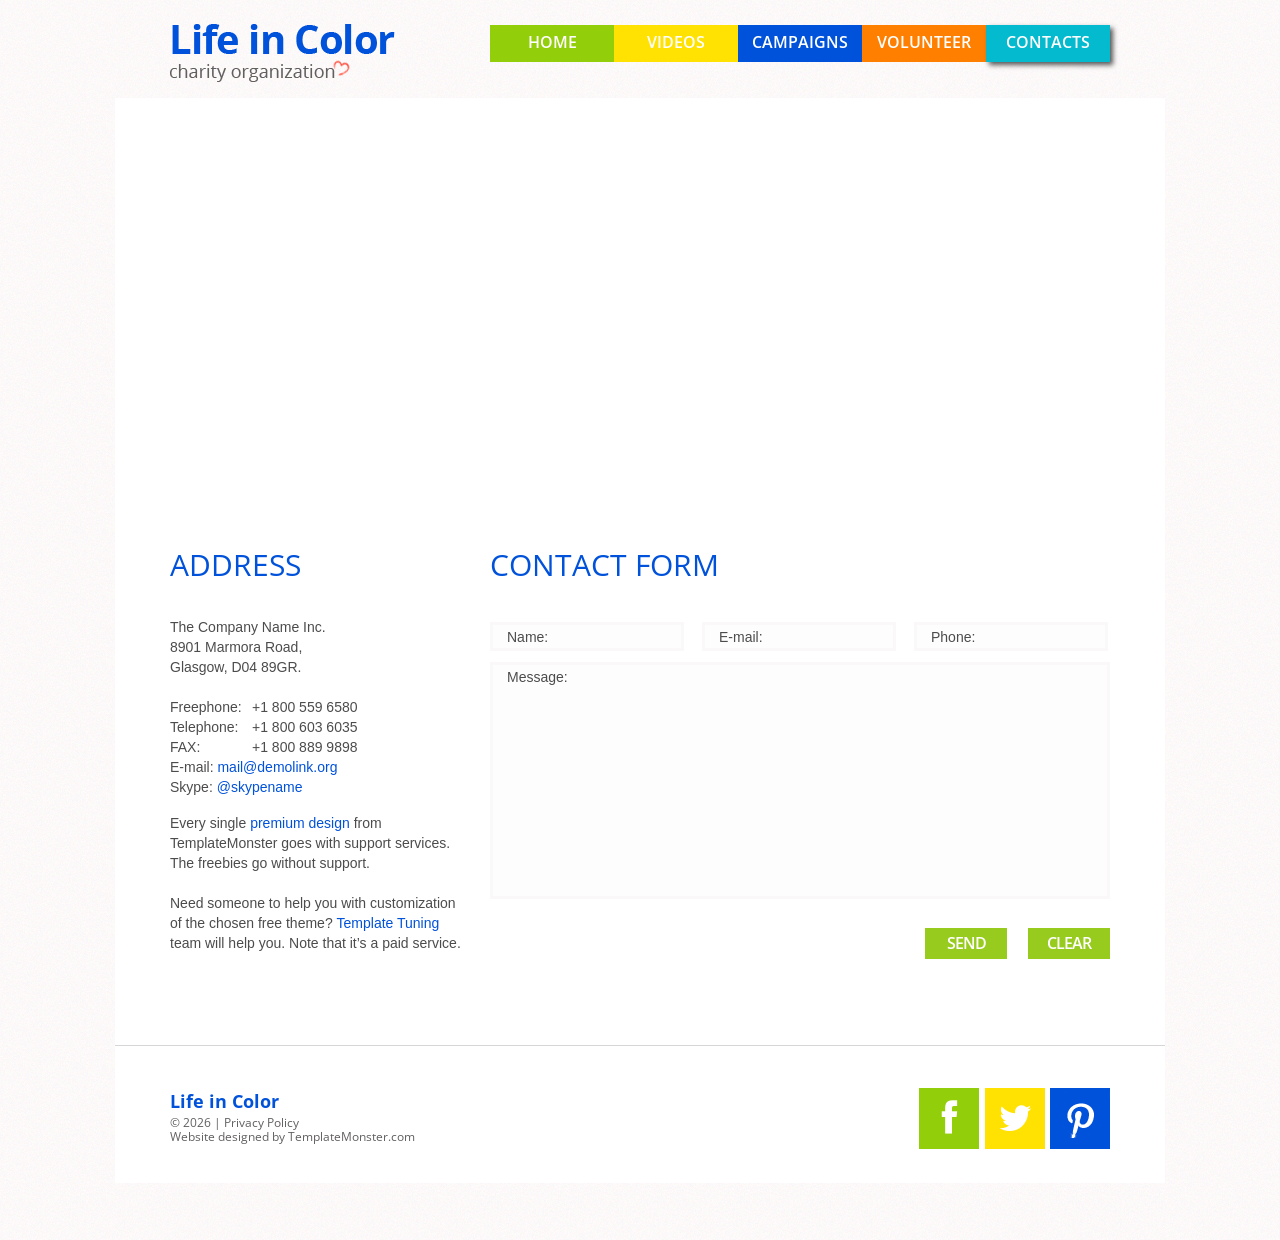
<file: New folder/life-in-color/site/index-4.html>
<!DOCTYPE html>
<html lang="en">
	<head>
		<title>Contacts</title>
		<meta charset="utf-8">
		<meta name = "format-detection" content = "telephone=no" />
		<link rel="icon" href="images/favicon.ico">
		<link rel="shortcut icon" href="images/favicon.ico" />
		<link rel="stylesheet" href="css/form.css">
		<link rel="stylesheet" href="css/style.css">
		<script src="js/jquery.js"></script>
		<script src="js/jquery-migrate-1.1.1.js"></script>
		<script src="js/script.js"></script> 
		<script src="js/jquery.ui.totop.js"></script>
		<script src="js/superfish.js"></script>
		<script src="js/jquery.equalheights.js"></script>
		<script src="js/jquery.mobilemenu.js"></script>
		<script src="js/jquery.easing.1.3.js"></script>
		<script src="js/TMForm.js"></script>
		<script>
			$(document).ready(function(){
				$().UItoTop({ easingType: 'easeOutQuart' });
			}) 
		</script>
		<!--[if lt IE 8]>
		<div style=' clear: both; text-align:center; position: relative;'>
			<a href="http://windows.microsoft.com/en-US/internet-explorer/products/ie/home?ocid=ie6_countdown_bannercode">
				<img src="http://storage.ie6countdown.com/assets/100/images/banners/warning_bar_0000_us.jpg" border="0" height="42" width="820" alt="You are using an outdated browser. For a faster, safer browsing experience, upgrade for free today." />
			</a>
		</div>
		<![endif]-->
		<!--[if lt IE 9]>
			<script src="js/html5shiv.js"></script>
			<link rel="stylesheet" media="screen" href="css/ie.css">
		<![endif]-->
	</head>
	<body class="" id="top">
<!--==============================header=================================-->
		<header>
			<div class="clear"></div>
			<div class="container_12">
				<div class="grid_12">
					<h1>
						<a href="index.html">
							<img src="images/logo.png" alt="Your Happy Family">
						</a>
					</h1>
					<div class="menu_block">
						<nav class="horizontal-nav full-width horizontalNav-notprocessed">
							<ul class="sf-menu">
								<li>
									<a href="index.html">Home</a>
									<ul>
										<li><a href="#">history</a></li>
										<li><a href="#">offers</a></li>
										<li>
											<a href="#">news</a>
											<ul>
												<li><a href="#">fresh </a></li>
												<li><a href="#">archive</a></li>
											</ul>
										</li>
									</ul> 
								</li>
								<li><a href="index-1.html">Videos </a></li>
								<li><a href="index-2.html">Campaigns</a></li>
								<li><a href="index-3.html">Volunteer </a></li>
								<li class="current"><a href="index-4.html">Contacts</a></li>
							</ul>
						</nav>
						<div class="clear"></div>
					</div>
					<div class="clear"></div>
				</div>
			</div>
		</header>
		<div class="main">
<!--==============================Content=================================-->
			<div class="content"><div class="ic">More Website Templates @ TemplateMonster.com - December 16, 2013!</div>
				<div class="container_12">
					<div class="grid_12">
						<div class="map">
							<figure class=" ">
								<iframe src="http://maps.google.com/maps?f=q&amp;source=s_q&amp;hl=en&amp;geocode=&amp;q=Brooklyn,+New+York,+NY,+United+States&amp;aq=0&amp;sll=37.0625,-95.677068&amp;sspn=61.282355,146.513672&amp;ie=UTF8&amp;hq=&amp;hnear=Brooklyn,+Kings,+New+York&amp;ll=40.649974,-73.950005&amp;spn=0.01628,0.025663&amp;z=14&amp;iwloc=A&amp;output=embed"></iframe>
							</figure>
						</div>
					</div>
					<div class="grid_4">
						<h3>Address</h3>
						<div class="map">
							<address>
								<dl>
									<dt>The Company Name Inc. <br>
										8901 Marmora Road,<br>
										Glasgow, D04 89GR.
									</dt>
									<dd><span>Freephone:</span>+1 800 559 6580</dd>
									<dd><span>Telephone:</span>+1 800 603 6035</dd>
									<dd><span>FAX:</span>+1 800 889 9898</dd>
									<dd>E-mail: <a href="#" class="col1">mail@demolink.org</a></dd>
									<dd>Skype: <a href="#" class="col1">@skypename</a></dd>
								</dl>
							</address>
							<p>Every single <span class="col1"><a href="http://www.templatemonster.com/website-templates.php" rel="nofollow">premium design</a></span> from TemplateMonster goes with support services. The freebies go without support. </p>
							Need someone to help you with customization of the chosen free theme? <span class="col1"><a href="http://www.templatetuning.com/" rel="nofollow">Template Tuning</a></span>  team will help you. Note that it’s a paid service.
						</div>
					</div>
					<div class="grid_8">
						<h3>Contact Form</h3>
						<form id="form">
							<div class="success_wrapper">
								<div class="success-message">Contact form submitted</div>
							</div>
							<label class="name">
								<input type="text" placeholder="Name:" data-constraints="@Required @JustLetters" />
								<span class="empty-message">*This field is required.</span>
								<span class="error-message">*This is not a valid name.</span>
							</label>
							<label class="email">
								<input type="text" placeholder="E-mail:" data-constraints="@Required @Email" />
								<span class="empty-message">*This field is required.</span>
								<span class="error-message">*This is not a valid email.</span>
							</label>
							<label class="phone">
								<input type="text" placeholder="Phone:" data-constraints="@Required @JustNumbers"/>
								<span class="empty-message">*This field is required.</span>
								<span class="error-message">*This is not a valid phone.</span>
							</label>
							<label class="message">
								<textarea placeholder="Message:" data-constraints='@Required @Length(min=20,max=999999)'></textarea>
								<span class="empty-message">*This field is required.</span>
								<span class="error-message">*The message is too short.</span>
							</label>
							<div>
								<div class="clear"></div>
								<div class="btns">
									<a href="#" data-type="submit" class="btn">Send</a>
									<a href="#" data-type="reset" class="btn">Clear</a>
								</div>
							</div>
						</form>   
					</div>
				</div>
			</div>
<!--==============================footer=================================-->
			<footer>	
				<div class="hor bg3"></div>
				<div class="container_12">
					<div class="grid_12 ">  
						<div class="socials">
							<a href="#"></a>
							<a href="#"></a>
							<a href="#"></a>
							<div class="clear"></div>
						</div>
						<div class="copy">
							<strong>Life in Color</strong> &copy; <span id="copyright-year"></span> | <a href="#">Privacy Policy</a> <br>
							Website designed by <a href="http://www.templatemonster.com/" rel="nofollow">TemplateMonster.com</a>
						</div>  
					</div>
				</div>  
			</footer>
		</div>
	</body>
</html>
</file>
<file: css/ie.css>
.sf-menu>li>a, #owl .item a, a.btn, .block1 a
{
	behavior: url(js/PIE.htc);
	position: relative;
}


#form .invalid .error-message, #form .empty .empty-message {
	display: block;
}

#form .error-message, #form .empty-message {
	display: none;
}


.socials a:hover {
	filter:progid:DXImageTransform.Microsoft.Alpha(opacity=50);
}
</file>
<file: New folder/life-in-color/site/css/ie.css>
.sf-menu>li>a, #owl .item a, a.btn, .block1 a
{
	behavior: url(js/PIE.htc);
	position: relative;
}


#form .invalid .error-message, #form .empty .empty-message {
	display: block;
}

#form .error-message, #form .empty-message {
	display: none;
}


.socials a:hover {
	filter:progid:DXImageTransform.Microsoft.Alpha(opacity=50);
}
</file>
<file: New folder/life-in-color/site/css/form.css>
/****Form****/

#form {
	padding-top: 3px;
}

#form input {
	width: 100%;
	height: 29px;
	float:left;
	background: #fdfdfd;
	box-sizing: border-box;
	-webkit-appearance: none;
	-moz-box-sizing: border-box; /*Firefox 1-3*/
	-webkit-box-sizing: border-box; /* Safari */
	color: #4c4c4c;
    font: 14px/18px Arial, Helvetica, sans-serif;
	border: 3px solid #faf8f8;

    padding: 3px 14px 8px;

}


#form textarea {
	width: 100%;
	height:237px;
	position: relative;
	resize:none;
	overflow: hidden;
	box-sizing: border-box;
	-webkit-appearance: none;
	-moz-box-sizing: border-box; /*Firefox 1-3*/
	-webkit-box-sizing: border-box; /* Safari */
	float:left;
	margin: 0;
	color: #4c4c4c;
    font: 14px/18px Arial, Helvetica, sans-serif;
	border: 3px solid #faf8f8;

	background: #fdfdfd;

    padding: 3px 14px 8px;

	
}



#form ._placeholder {
	transition: 0.5s ease;
	-o-transition: 0.5s ease;
	-webkit-transition: 0.5s ease;
	color: #4c4c4c;
    font: 14px/18px Arial, Helvetica, sans-serif;
	border: 3px solid transparent;
    padding: 3px 14px 8px;
	height: 29px !important;
	width: 100% !important;
	box-sizing: border-box;
	-moz-box-sizing: border-box; /*Firefox 1-3*/
	-webkit-box-sizing: border-box; /* Safari */
	position: absolute;
	right: 0;
	top: 0 !important;
	bottom: 0;
	left: 0;
	cursor: text !important;
	display: block;
}

#form ._placeholder.hidden {
	display: none;
}

#form ._placeholder.focused {
	opacity: 0.3;
}


#form .message ._placeholder {
	height: 100% !important;
}
#form label {
	position:relative;
	display: block;
	min-height: 40px;
	float: left;
	width: 194px;
}

#form label+label {
	margin-left: 18px;
}


#form label.message {
	width: 100%;
	position: relative;
	margin-left: 0;
}




#form .error-message, #form .empty-message {
	color: #E02A05;
	font-size: 11px;
	line-height:14px;
	width:auto;
	position: absolute;
	z-index: 999;
	top: 10px;
	opacity: 0;
	right: 5px;
	float:left;
	transition: 0.5s ease;
	-o-transition: 0.5s ease;
	-webkit-transition: 0.5s ease;
}

/*#form .message .error-message, #form .message .empty-message {
	bottom: -16px;
}*/




#form .invalid .error-message, #form .empty .empty-message {
	opacity: 1;
}

.btns {
	text-align: right;
	padding-top: 29px;

}

.btns a.btn {
	margin-top: 0;
	text-align: center;
	min-width: 56px;
	margin-left: 17px;

}

.btns a.btn+a.btn {
	
}




.message br {
	height: 0;
	line-height: 0;
}

#form .success-message {
	position: absolute;
	background: #fdfdfd;
	border: 3px solid #faf8f8;
	width: 100%;
	color: #4c4c4c;
    font: 14px/18px Arial, Helvetica, sans-serif;
	display: none;
	opacity: 0;
	height: 116px;
    opacity: 0;
    padding: 46px 10px;
	text-align: center;
	z-index: 999;
	box-sizing: border-box;
	-moz-box-sizing: border-box; /*Firefox 1-3*/
	-webkit-box-sizing: border-box; /* Safari */
	transition: 0.5s ease;
	-o-transition: 0.5s ease;
	-webkit-transition: 0.5s ease;
}

#form.success .success-message {
	display: block;
	opacity: 1;
}

.success_wrapper {
	position: relative;	
}

@media only screen and (max-width: 995px) {

#form {
}


#form label {
	float: none !important;	
	width: 100%;
	margin-left: 0 !important;
}

#form input {
	margin-bottom: 10px;
}


#form .success-message {
	width: 100%;
}

.btns {
	padding-right: 0;
}

#form label.email {
	width: 100%;
	margin: 0;
}

.map figure {
	float: left !important;
	margin-right: 0px !important;
}

}

@media only screen and (max-width: 767px) {


.map figure {
	width: 100% !important;
	float: none !important;
	display: block !important;
	margin-right: 0px !important;
}
  .btns {
		padding-bottom: 0;  
  }
  
  #form textarea {
		height: 300px !important; 
  }

   #form {
 	padding-right: 0;
 }
  
}
@media only screen and (max-width: 479px) {

  #form textarea {
		height: 200px !important;  
  }
}
</file>
<file: css/slider.css>
/*
 * jQuery FlexSlider v1.8
 * http://www.woothemes.com/flexslider/
 *
 * Copyright 2012 WooThemes
 * Free to use under the MIT license.
 * http://www.opensource.org/licenses/mit-license.php
 */

/* Browser Resets */
.flex-container a,
.flexslider a,
.flex-container a:active,
.flexslider a:active,
.flex-container a:focus,
.flexslider a:focus  {outline: none;}
.slides,
.flex-control-nav,
.flex-direction-nav {margin: 0; padding: 0; list-style: none;}


/* FlexSlider Necessary Styles
*********************************/
.flexslider {margin: 0; padding: 0; margin-right: 26px;}
.flexslider .slides > li {display: none; -webkit-backface-visibility: hidden;} /* Hide the slides before the JS is loaded. Avoids image jumping */
.flexslider .slides img {max-width: 100%; display: block;}
.flex-pauseplay span {text-transform: capitalize;}

/* Clearfix for the .slides element */
.slides:after {content: "."; display: block; clear: both; visibility: hidden; line-height: 0; height: 0;}
html[xmlns] .slides {display: block;}
* html .slides {height: 1%;}

/* No JavaScript Fallback */
/* If you are not using another script, such as Modernizr, make sure you
 * include js that eliminates this class on page load */
.no-js .slides > li:first-child {display: block;}


/* FlexSlider Default Theme
*********************************/
.flexslider { position: relative; -webkit-border-radius: 5px; -moz-border-radius: 5px; zoom: 1;}
.flexslider .slides {zoom: 1;}
.flexslider .slides > li {position: relative;}
/* Suggested container for "Slide" animation setups. Can replace this with your own, if you wish */
.flex-container {zoom: 1; position: relative;}

/* Caption style */
/* IE rgba() hack */
.flex-caption {}
.flex-caption {
	font: 600 36px/36px 'Open Sans', sans-serif;
    color: #fff;
    display: block;
    position: relative;
    z-index: 1;
    text-align: center;
    padding: 42px 0 24px;
    text-transform: uppercase;
    background-color: #92ce0a;
}

.flex-caption.c2 {
    background-color: #ffe202;
}

.flex-caption.c3 {
	background-color: #0052da;
}

/* Direction Nav */
.flex-direction-nav { height: 0; }
.flex-direction-nav .flex-disabled {opacity: .3; filter:alpha(opacity=30); cursor: default;}

/* Control Nav */
.flex-control-nav {width: 100%; position: absolute; bottom: -30px; text-align: center;}
.flex-control-nav li {margin: 0 0 0 5px; display: inline-block; zoom: 1; *display: inline;}
.flex-control-nav li:first-child {margin: 0;}
.flex-control-nav a {width: 13px; height: 13px; display: block; background: url(theme/bg_control_nav.png) no-repeat; cursor: pointer; text-indent: -999em;}
.flex-control-nav a.flex-active {background-position: 0 -26px; cursor: default;}
.flex-caption h3 {font:26px 'Rokkitt', Georgia, "Times New Roman", Times, serif;font-weight:bold;margin:0 0 5px;}
#responsiveFlag{font-size:0;line-height:0;}
@media handheld, only screen and (min-width: 320px) {
	.flex-caption {
		position:static;
	}
}
@media handheld, only screen and (min-width: 640px) {
	.flex-caption {

	}
}
@media handheld, only screen and (min-width: 1024px) {
	.flexslider .slides > li {
		display:inline-block;
		overflow:hidden;
		position:relative;
		margin-right: -.25em;
		
		/*for 5 slides*/
		width:33.3%;
	}
	.flexslider .slides img {
		display: block;
		max-width: 1000px;
	}
	.flex-caption {
		width: 100%;
	}	
	#responsiveFlag{display:block;}
}
</file>
<file: css/style.css>
@import "reset.css";
@import "skeleton.css";
@import "font-awesome.css";
@import "superfish.css";
@import url(//fonts.googleapis.com/css?family=Open+Sans:300);
@import url(//fonts.googleapis.com/css?family=Open+Sans+Condensed:700);
@import url(//fonts.googleapis.com/css?family=Open+Sans:400);
@import url(//fonts.googleapis.com/css?family=Open+Sans:600);
@import url(//fonts.googleapis.com/css?family=Open+Sans:700);


html {
	width: 100%;

}
a[href^="tel:"] {
 color: inherit;
 text-decoration: none;
}

* {
	-webkit-text-size-adjust: none;
}

body {
	position: relative;
	min-width: 1050px;
    background: url(../images/bg_body.png) 0 0 repeat #f9f9f6;
    color: #4c4c4c;
    font: 14px/20px Arial, Helvetica, sans-serif;
}

.ic {
	border:0;
	float:right;
	background:#fff;
	color:#f00;
	width:50%;
	line-height:10px;
	font-size:10px;
	margin:-220% 0 0 0;
	overflow:hidden;
	padding:0
}

p {
    margin-bottom: 20px;
}

p.p1 {
    margin-bottom: 40px;
}

p.p2 {
    margin-bottom: 34px;
}


	strong {
		font-weight: 700;
	}

address {
	font-style: normal;
}



input {
	border-radius: 0 !important;
	outline: none !important;
}


img {
	max-width: 100%;
}



/****Heads****/


h1, h2, h3, h4, h5, h6 {
    font-family: 'Open Sans', sans-serif;
	color: #1a1a1a;
    font-weight: normal;
}

h2 {
    font-size: 36px;
    line-height: 36px;
    text-transform: uppercase;
    color: #0052da;
    margin-top: -3px;
    margin-bottom: 38px;
}

.page1 h2 {
    padding-top: 65px;
    margin-bottom: 0;
    margin-top: 0;
}

h3 {
    font-size: 30px;
    line-height: 30px;
    padding-top: 2px;
    text-transform: uppercase;
    color: #0052da;
    margin-bottom: 39px;
}

.page1 h3 {
    margin-bottom: 11px;
    padding-top: 50px;
}

h3.head1 {
    padding-top: 40px;
    margin-bottom: 26px;
}

h4 {
    font-size: 22px;
    line-height: 20px;
    padding-top: 48px;
    text-transform: uppercase;
    color: #0052da;
    margin-bottom: 28px;
}

h4.head1 {
    padding-top: 35px;
    margin-bottom: 13px;
}
/****Lists****/

ul {
	padding: 0;
	margin: 0;
	list-style: none;
}




ul.list li {
    padding-left: 28px;
    font-size: 14px;
    background: url(../images/marker.png) 0 8px no-repeat;
    text-transform: uppercase;
}

ul.list li  a {
    text-decoration: underline;
}

ul.list  li+li {
    margin-top: 10px;
}

ul.list.l1 li {
    background-image: url(../images/marker1.png);
}

/****Links****/


a {
	text-decoration: none;
	color: inherit;
	outline: none;
	transition: 0.5s ease;
	-o-transition: 0.5s ease;
	-webkit-transition: 0.5s ease;
}

a:hover {
	color: #ff5241;
}

a.btn {
    font: 600 16px/20px 'Open Sans', sans-serif;
    text-transform: uppercase;
    color: #fff;
    letter-spacing: -1px;
    display: inline-block;
    margin-top: 16px;
    padding: 5px 13px 6px;
    background-color: #97cc1e;
    box-shadow: 0px 0px 0px transparent;

}

a.btn:hover {
    box-shadow: 3px 3px 5px #555;
}

.page1 a.btn {
    margin-top: 28px;
}

.block2 a.btn {
    margin-top: 16px;
}
/****classes****/

.mb0 {
	margin-bottom: 0px !important;
}
.m0 {
	margin: 0 !important;
}
.pad0 {
	padding: 0 !important;
}

.pad1 {
}


.img_inner {
	max-width: 100%;
	-moz-box-sizing: border-box;
	-webkit-box-sizing: border-box;
	-o-box-sizing: border-box;
	box-sizing: border-box;
	margin-bottom: 21px;
	margin-top: 7px;
}



.fleft {
	float: left;
	width: auto !important;
	margin-right: 20px;
	margin-bottom: 0px;
	margin-top: 5px;
}


.oh {
	overflow: hidden;
}
.fright {
	float: right !important;
}
.upp {
	text-transform: uppercase;
}

.nowrap {
    white-space: nowrap;
}

.alright {
	text-align: right;
}
.center {
	text-align: center;
}
.wrapper, .extra_wrapper {
	overflow: hidden;
}
.clear {
	float: none !important;
	clear: both;
}

.nowrap {
    white-space: nowrap;
}


/*header*/

.main {
    width: 1050px;
    margin: 0 auto 57px;
    padding-top: 53px;
    background-color: #fff;
}


header {
	display: block;
    overflow: hidden;
    padding-top: 24px;
    padding-bottom: 16px;
    position: relative;

}


header h1 {
	position: relative;
    text-align: center;
    z-index: 800;
    float: left;
}



header h1 a {
	display: inline-block;
	overflow: hidden;
	width: 225px;
    height: 58px;
	font-size: 0;
	line-height: 0;
	text-indent: -999px;
	transition: 0s ease;
	-o-transition: 0s ease;
	-webkit-transition: 0s ease;
}
header h1 a img {
	display: block;
}


/**Content**/


.content {
    padding-bottom: 86px;
}


.page1  .content {
    padding-bottom: 75px;
}



a.donate {
    font: 600 36px/36px 'Open Sans', sans-serif;
    color: #fff;
    display: block;
    margin-top: 3px;
    text-align: center;
    padding: 15px 0 17px;
    text-transform: uppercase;
    background-color: #ff5241;
    box-shadow: 0px 0px 0px transparent;
}

a.donate:hover {
    position: relative;
    box-shadow: 3px 3px 5px #555;
}

.text1 {
    font: 300 30px/30px 'Open Sans', sans-serif;
}

.page1 .text1 {
    padding-top: 42px;
    margin-bottom: 39px;
}


.col1 {
    color: #0052da;
}

.block2 {
    margin-top: 49px;
    background-color: #f8f8f8;
}

.block2 .title {
    text-transform: uppercase;
    color: #fff;
    text-align: center;
    padding: 22px 0 14px;
    background-color: #04bacf;
    font:  22px/20px 'Open Sans', sans-serif;
}

.block2 .pad {
    padding: 41px 22px 19px;
}

.st1 {
    padding-top: 12px;
    margin-bottom: 13px;
    display: block;
    font-size: 18px;
    line-height: 20px;
    color: #625f5f;
}

.text2 {
    font-size: 14px;
    margin-bottom: 14px;
    color: #0052da;
    text-transform: uppercase;
}

.pad1 {
    padding-right: 30px;
}

.video {
    margin-top: 19px;
    display: block;
    height: 297px;
}

.video_block+.video_block {
    margin-top: 63px;
}

.video iframe {
    height: 100%;
    width: 100%;
}

.block3  {
    padding-right: 30px;
    overflow: hidden;
}

.block3 time {
    margin-top: 5px;
    margin-right: 13px;
    width: 40px;
    text-align: center;
    display: block;
    float: left;
    color: #625f5f;
    text-transform: uppercase;
    font: bold 18px/20px 'Open Sans Condensed', sans-serif;;
}

.block3+.block3 {
    margin-top: 45px;
}

.block3 time span {
    margin-bottom: 6px;
    display: block;
    color: #fff;
    background-color: #92ce0a;
    line-height: 38px;
    width: 40px;
    height: 40px;
    text-align: center;
}

.blog {
    overflow: hidden;
    padding-right: 20px;
}

.blog .fleft {
    border: 3px solid #eae5e5;
}

.blog_info {
    margin-bottom: 20px;
}

.blog_info time {
    display: inline-block;
    padding-left: 25px;
    background: url(../images/cal_icon.png) 0 center no-repeat;
    margin-right: 16px;
}

.blog_info a.user {
    margin-right: 18px;
    padding-left: 28px;
    background: url(../images/user_icon.png) 0 center no-repeat;
}

.blog_info a.comment {
    padding-left: 24px;
    background: url(../images/comment_icon.png) 0 center no-repeat;
}

.blog a.btn {
    margin-top: 23px;
}

.blog+.blog {
    margin-top: 40px;
}

.text3 {
    font: 300  22px/20px 'Open Sans', sans-serif;

}

.perc {
    float: right;
}

.rate {
    padding-top: 15px;
}


.rate+.rate {
    margin-top: -1px;
}

.rate+.rate .scale{
    top: 1px;
}

.rate+.rate+.rate {
    margin-top: 4px;
    margin-bottom: 4px;
}

.scale {
    height: 12px;
    background-color: #9be3ec;
    position: relative;
}

.scale span {
    position: absolute;
    display: block;
    left: 0;
    top: 0;
    bottom: 0;
    width: 0%;
    background-color: #04bacf;
}

.pr1 span {
    width: 39%;
}

.pr2 span {
    width: 31%;
}

.pr3 span {
    width: 20%;
}

.pr4 span {
    width: 11%;
}

.bl1 .blog+.blog {
    margin-top: 0;
    padding-top: 25px;
}

.bl1 .blog {
    padding-top: 18px;
    padding-right: 0;
}

.bl1 .blog .fleft {
    margin-top: 3px;
}

.bl1 .blog .title {
    font-size: 18px;
    margin-bottom: 19px;
}

.bt1 {
    margin-top: 25px !important;
}

.style1 {
    line-height: 18px;
}

.style1  h3 {
    padding-top: 44px;
    padding-bottom: 2px;
}

.style1 p {
    margin-bottom: 21px;
}

.style1 p.col1 {
    margin-bottom: 18px;
}
/**Map**/

.map {
    overflow: hidden;
    position: relative;
    font-size: 14px;
}

 

.map figure {
    position: relative;
	display: block;
	width: 100%;
    padding-top: 10px;
    margin-bottom: 37px;
	-moz-box-sizing: border-box;
	-webkit-box-sizing: border-box;
	-o-box-sizing: border-box;
	box-sizing: border-box;
}


.map figure iframe {
	width: 100%;
	height: 350px;
	max-width: 100%;
}
.map address {
    margin-bottom: 16px;
    margin-top: -2px;
	display: block;
}


.map address dt {
    margin-bottom: 20px;
}

 address dd span {
	min-width: 82px;
	display: inline-block;
	text-align: left;
}

.map address dd span.col1 {
	min-width: 0;
}

.map a {

}


a.link-1 {
    color: #4cb6c5;
    text-decoration: underline;
}

a.link-1:hover {
    color: #ed2c67;
}
/**Footer**/
footer {
	display: block;
    position: relative;
    z-index: 10;
    text-align: left;
    color: #625f5f;
    border-top: 1px solid #d8d5d5;
    font: 12px/14px 'Open Sans', sans-serif;
    padding-top: 42px;
    padding-bottom: 24px;
}

.socials  {
    float: right;
    padding-bottom: 10px;
}

.socials a {
    display: block;
    float: left;
    width: 60px;
    height: 61px;
    position: relative;
    background-color: #92ce0a;
    color: #fff;
    box-shadow: 0px 0px 0px transparent;
    font: 36px/61px FontAwesome;
}

.socials a:hover {
    box-shadow: 3px 3px 5px #555;
}

.socials a+a {
    background-color: #ffe202;
    margin-left: 6px;
}

.socials a+a:after {
    content: '';
}

.socials a+a+a {
    margin-left: 5px;
    background-color: #ffe202;
    background: url(../images/last.png) 0 0 no-repeat #0052da;
}

.socials a+a+a:after {
    content: '';
}

.socials a:after {
    text-align: center;
    display: block;
    content: '';
    position: absolute;
    left: 0;
    right: 0;
    top: 0;
    bottom: 0;
}

.copy strong {
    padding-top: 1px;
    font-size: 18px;
    margin-bottom: 3px;
    line-height: 24px;
    display: block;
    color: #0052da;

}

#toTop {
    display: none;
    text-decoration: none;
    position: fixed;
    bottom: 40px;
    left: 51%;
    margin-left: 500px;
    overflow: hidden;
    width: 56px;
    height: 56px;
    border: none;
    text-indent: -999px;
    z-index: 20;
    background: url(../images/totop.png) no-repeat left 0;
    transition: 0s ease;
    -o-transition: 0s ease;
    -webkit-transition: 0s ease;
}
#toTop:hover {
    outline: none;
    background-position: right 0;
}
/*==================================RESPONSIVE LAYOUTS===============================================*/

@media only screen and (max-width: 1060px) {
    .main {
        width: auto;
        margin: 0 0 57px;
    }

    body {
        min-width: 960px;
    }
}

@media only screen and (max-width: 995px) {
 body {
 min-width: 768px;
}

.block1  {
    width: 164px;
}
 .map address+address {
    float: left;
 	margin-left: 30px;
 }
 .map figure,  .map figure iframe,  #form input,  #form textarea,  #form .success {
 width: 100% !important;
 float: none !important;
}
 #form .success {
 -moz-box-sizing: border-box;
 -webkit-box-sizing: border-box;
 -o-box-sizing: border-box;
 box-sizing: border-box;
}
 .map figure {
 height: auto !important;
}

.extra_wrapper {
 overflow: visible;
}

.map figure {
	margin-bottom: 15px;
}

.nowrap {
    white-space: normal;
}

.pad1 {
    padding-right: 0;
}

.block3 {
    padding-right: 0;
}

.flex-direction-nav {
    position: absolute;
    left: 0;
    right: 0;
    top: 0;
    bottom: 0;
}

.flex-direction-nav li a{
    display: block;
    float: left;
    width: 0px;
    height: 0px;
    text-indent: -1000px;
    margin-top: 80px;
    width: 0px;
    border-style: solid;
    border-width: 30px 40px 30px 0;
    border-color: transparent #ff5141 transparent transparent;
}

.flex-direction-nav li a:hover {
    opacity: 0.5;
}

.flex-direction-nav li  {
    float: left;
    margin: 0 5px;
}

.flex-direction-nav li+li {
    float: right;
}
.flex-direction-nav li+li>a {
    display: block;
    float: left;
    float: right;
    
    width: 0px;
    height: 0px;
    border-style: solid;
    border-width: 30px 0 30px 40px;
    border-color: transparent transparent transparent #ff5141;

}

}


@media only screen and (max-width: 767px) {
 body {
 min-width: 420px;
}

.flexslider {
    margin-right: 0 !important;
}


.video_block + .video_block {
    margin-top: 0;
}

.style1 {
    margin-bottom: 30px;
}

.video_block {
    margin-bottom: 63px;
}

.blog+.blog {
    margin-top: 0;
}

.blog {
    margin-bottom: 40px;
}

.bl1 .blog {
    margin-bottom: 0;    
}

 .map address {
    float: none;
    margin-left: 0 !important;
 }

  .map address +address {
    margin-top: 30px;
  }


header h1 {
	display: block;
	width: auto;
    position: relative;
	height: auto;
}




.img_inner {
width: 100% !important;
float: none !important;
margin-right: 0 !important;
margin-bottom: 20px !important;
}

h1 a {
	max-width: 90%;
}


.img_inner img {
	width: 100%;
}


 header h1 {
 margin-bottom: 20px;
 float: none;
 position: relative !important;
 left: auto;
 top: auto;
 right: auto;
 bottom: auto;

}



header h1 {
}
 header h1 a {
 	width: auto;
 	display: inline-block;
 height: auto;
}
 header h1 a img {
}

 .map {
 	padding-right: 0px !important;
 }

 .map figure iframe {
 width: 100%;
 height: 300px;
}
 .map address {
 	margin-right: 0;
}


 .content .noresize {
 width: auto !important;
 float: left !important;
 margin-right: 20px !important;
 margin-top: 4px !important;
}

 .img_inner {
 margin-top: 30px !important;
}


.camera_pag {
    right: 50%;
    margin-right: -180px;
}

.block1 {
    float: left;
    width: 33.3%;
}

.block1 img {
    width: 100%;
}

#owl {
    margin-top: 0;
}

.map {
    margin-bottom: 30px;
}
}
@media only screen and (max-width: 479px) {
 body {
 min-width: 300px;
}

.block1 a {
    font-size: 26px;
}

#owl .item img {
    width: 100%;
}

.socials {
    float: none;
    margin-bottom: 20px;
}

.flex-direction-nav li a {
    margin-top: 40px;
}

}
</file>
<file: New folder/life-in-color/site/css/style.css>
@import "reset.css";
@import "skeleton.css";
@import "font-awesome.css";
@import "superfish.css";
@import url(//fonts.googleapis.com/css?family=Open+Sans:300);
@import url(//fonts.googleapis.com/css?family=Open+Sans+Condensed:700);
@import url(//fonts.googleapis.com/css?family=Open+Sans:400);
@import url(//fonts.googleapis.com/css?family=Open+Sans:600);
@import url(//fonts.googleapis.com/css?family=Open+Sans:700);


html {
	width: 100%;

}
a[href^="tel:"] {
 color: inherit;
 text-decoration: none;
}

* {
	-webkit-text-size-adjust: none;
}

body {
	position: relative;
	min-width: 1050px;
    background: url(../images/bg_body.png) 0 0 repeat #f9f9f6;
    color: #4c4c4c;
    font: 14px/20px Arial, Helvetica, sans-serif;
}

.ic {
	border:0;
	float:right;
	background:#fff;
	color:#f00;
	width:50%;
	line-height:10px;
	font-size:10px;
	margin:-220% 0 0 0;
	overflow:hidden;
	padding:0
}

p {
    margin-bottom: 20px;
}

p.p1 {
    margin-bottom: 40px;
}

p.p2 {
    margin-bottom: 34px;
}


	strong {
		font-weight: 700;
	}

address {
	font-style: normal;
}



input {
	border-radius: 0 !important;
	outline: none !important;
}


img {
	max-width: 100%;
}



/****Heads****/


h1, h2, h3, h4, h5, h6 {
    font-family: 'Open Sans', sans-serif;
	color: #1a1a1a;
    font-weight: normal;
}

h2 {
    font-size: 36px;
    line-height: 36px;
    text-transform: uppercase;
    color: #0052da;
    margin-top: -3px;
    margin-bottom: 38px;
}

.page1 h2 {
    padding-top: 65px;
    margin-bottom: 0;
    margin-top: 0;
}

h3 {
    font-size: 30px;
    line-height: 30px;
    padding-top: 2px;
    text-transform: uppercase;
    color: #0052da;
    margin-bottom: 39px;
}

.page1 h3 {
    margin-bottom: 11px;
    padding-top: 50px;
}

h3.head1 {
    padding-top: 40px;
    margin-bottom: 26px;
}

h4 {
    font-size: 22px;
    line-height: 20px;
    padding-top: 48px;
    text-transform: uppercase;
    color: #0052da;
    margin-bottom: 28px;
}

h4.head1 {
    padding-top: 35px;
    margin-bottom: 13px;
}
/****Lists****/

ul {
	padding: 0;
	margin: 0;
	list-style: none;
}




ul.list li {
    padding-left: 28px;
    font-size: 14px;
    background: url(../images/marker.png) 0 8px no-repeat;
    text-transform: uppercase;
}

ul.list li  a {
    text-decoration: underline;
}

ul.list  li+li {
    margin-top: 10px;
}

ul.list.l1 li {
    background-image: url(../images/marker1.png);
}

/****Links****/


a {
	text-decoration: none;
	color: inherit;
	outline: none;
	transition: 0.5s ease;
	-o-transition: 0.5s ease;
	-webkit-transition: 0.5s ease;
}

a:hover {
	color: #ff5241;
}

a.btn {
    font: 600 16px/20px 'Open Sans', sans-serif;
    text-transform: uppercase;
    color: #fff;
    letter-spacing: -1px;
    display: inline-block;
    margin-top: 16px;
    padding: 5px 13px 6px;
    background-color: #97cc1e;
    box-shadow: 0px 0px 0px transparent;

}

a.btn:hover {
    box-shadow: 3px 3px 5px #555;
}

.page1 a.btn {
    margin-top: 28px;
}

.block2 a.btn {
    margin-top: 16px;
}
/****classes****/

.mb0 {
	margin-bottom: 0px !important;
}
.m0 {
	margin: 0 !important;
}
.pad0 {
	padding: 0 !important;
}

.pad1 {
}


.img_inner {
	max-width: 100%;
	-moz-box-sizing: border-box;
	-webkit-box-sizing: border-box;
	-o-box-sizing: border-box;
	box-sizing: border-box;
	margin-bottom: 21px;
	margin-top: 7px;
}



.fleft {
	float: left;
	width: auto !important;
	margin-right: 20px;
	margin-bottom: 0px;
	margin-top: 5px;
}


.oh {
	overflow: hidden;
}
.fright {
	float: right !important;
}
.upp {
	text-transform: uppercase;
}

.nowrap {
    white-space: nowrap;
}

.alright {
	text-align: right;
}
.center {
	text-align: center;
}
.wrapper, .extra_wrapper {
	overflow: hidden;
}
.clear {
	float: none !important;
	clear: both;
}

.nowrap {
    white-space: nowrap;
}


/*header*/

.main {
    width: 1050px;
    margin: 0 auto 57px;
    padding-top: 53px;
    background-color: #fff;
}


header {
	display: block;
    overflow: hidden;
    padding-top: 24px;
    padding-bottom: 16px;
    position: relative;

}


header h1 {
	position: relative;
    text-align: center;
    z-index: 800;
    float: left;
}



header h1 a {
	display: inline-block;
	overflow: hidden;
	width: 225px;
    height: 58px;
	font-size: 0;
	line-height: 0;
	text-indent: -999px;
	transition: 0s ease;
	-o-transition: 0s ease;
	-webkit-transition: 0s ease;
}
header h1 a img {
	display: block;
}


/**Content**/


.content {
    padding-bottom: 86px;
}


.page1  .content {
    padding-bottom: 75px;
}



a.donate {
    font: 600 36px/36px 'Open Sans', sans-serif;
    color: #fff;
    display: block;
    margin-top: 3px;
    text-align: center;
    padding: 15px 0 17px;
    text-transform: uppercase;
    background-color: #ff5241;
    box-shadow: 0px 0px 0px transparent;
}

a.donate:hover {
    position: relative;
    box-shadow: 3px 3px 5px #555;
}

.text1 {
    font: 300 30px/30px 'Open Sans', sans-serif;
}

.page1 .text1 {
    padding-top: 42px;
    margin-bottom: 39px;
}


.col1 {
    color: #0052da;
}

.block2 {
    margin-top: 49px;
    background-color: #f8f8f8;
}

.block2 .title {
    text-transform: uppercase;
    color: #fff;
    text-align: center;
    padding: 22px 0 14px;
    background-color: #04bacf;
    font:  22px/20px 'Open Sans', sans-serif;
}

.block2 .pad {
    padding: 41px 22px 19px;
}

.st1 {
    padding-top: 12px;
    margin-bottom: 13px;
    display: block;
    font-size: 18px;
    line-height: 20px;
    color: #625f5f;
}

.text2 {
    font-size: 14px;
    margin-bottom: 14px;
    color: #0052da;
    text-transform: uppercase;
}

.pad1 {
    padding-right: 30px;
}

.video {
    margin-top: 19px;
    display: block;
    height: 297px;
}

.video_block+.video_block {
    margin-top: 63px;
}

.video iframe {
    height: 100%;
    width: 100%;
}

.block3  {
    padding-right: 30px;
    overflow: hidden;
}

.block3 time {
    margin-top: 5px;
    margin-right: 13px;
    width: 40px;
    text-align: center;
    display: block;
    float: left;
    color: #625f5f;
    text-transform: uppercase;
    font: bold 18px/20px 'Open Sans Condensed', sans-serif;;
}

.block3+.block3 {
    margin-top: 45px;
}

.block3 time span {
    margin-bottom: 6px;
    display: block;
    color: #fff;
    background-color: #92ce0a;
    line-height: 38px;
    width: 40px;
    height: 40px;
    text-align: center;
}

.blog {
    overflow: hidden;
    padding-right: 20px;
}

.blog .fleft {
    border: 3px solid #eae5e5;
}

.blog_info {
    margin-bottom: 20px;
}

.blog_info time {
    display: inline-block;
    padding-left: 25px;
    background: url(../images/cal_icon.png) 0 center no-repeat;
    margin-right: 16px;
}

.blog_info a.user {
    margin-right: 18px;
    padding-left: 28px;
    background: url(../images/user_icon.png) 0 center no-repeat;
}

.blog_info a.comment {
    padding-left: 24px;
    background: url(../images/comment_icon.png) 0 center no-repeat;
}

.blog a.btn {
    margin-top: 23px;
}

.blog+.blog {
    margin-top: 40px;
}

.text3 {
    font: 300  22px/20px 'Open Sans', sans-serif;

}

.perc {
    float: right;
}

.rate {
    padding-top: 15px;
}


.rate+.rate {
    margin-top: -1px;
}

.rate+.rate .scale{
    top: 1px;
}

.rate+.rate+.rate {
    margin-top: 4px;
    margin-bottom: 4px;
}

.scale {
    height: 12px;
    background-color: #9be3ec;
    position: relative;
}

.scale span {
    position: absolute;
    display: block;
    left: 0;
    top: 0;
    bottom: 0;
    width: 0%;
    background-color: #04bacf;
}

.pr1 span {
    width: 39%;
}

.pr2 span {
    width: 31%;
}

.pr3 span {
    width: 20%;
}

.pr4 span {
    width: 11%;
}

.bl1 .blog+.blog {
    margin-top: 0;
    padding-top: 25px;
}

.bl1 .blog {
    padding-top: 18px;
    padding-right: 0;
}

.bl1 .blog .fleft {
    margin-top: 3px;
}

.bl1 .blog .title {
    font-size: 18px;
    margin-bottom: 19px;
}

.bt1 {
    margin-top: 25px !important;
}

.style1 {
    line-height: 18px;
}

.style1  h3 {
    padding-top: 44px;
    padding-bottom: 2px;
}

.style1 p {
    margin-bottom: 21px;
}

.style1 p.col1 {
    margin-bottom: 18px;
}
/**Map**/

.map {
    overflow: hidden;
    position: relative;
    font-size: 14px;
}

 

.map figure {
    position: relative;
	display: block;
	width: 100%;
    padding-top: 10px;
    margin-bottom: 37px;
	-moz-box-sizing: border-box;
	-webkit-box-sizing: border-box;
	-o-box-sizing: border-box;
	box-sizing: border-box;
}


.map figure iframe {
	width: 100%;
	height: 350px;
	max-width: 100%;
}
.map address {
    margin-bottom: 16px;
    margin-top: -2px;
	display: block;
}


.map address dt {
    margin-bottom: 20px;
}

 address dd span {
	min-width: 82px;
	display: inline-block;
	text-align: left;
}

.map address dd span.col1 {
	min-width: 0;
}

.map a {

}


a.link-1 {
    color: #4cb6c5;
    text-decoration: underline;
}

a.link-1:hover {
    color: #ed2c67;
}
/**Footer**/
footer {
	display: block;
    position: relative;
    z-index: 10;
    text-align: left;
    color: #625f5f;
    border-top: 1px solid #d8d5d5;
    font: 12px/14px 'Open Sans', sans-serif;
    padding-top: 42px;
    padding-bottom: 24px;
}

.socials  {
    float: right;
    padding-bottom: 10px;
}

.socials a {
    display: block;
    float: left;
    width: 60px;
    height: 61px;
    position: relative;
    background-color: #92ce0a;
    color: #fff;
    box-shadow: 0px 0px 0px transparent;
    font: 36px/61px FontAwesome;
}

.socials a:hover {
    box-shadow: 3px 3px 5px #555;
}

.socials a+a {
    background-color: #ffe202;
    margin-left: 6px;
}

.socials a+a:after {
    content: '';
}

.socials a+a+a {
    margin-left: 5px;
    background-color: #ffe202;
    background: url(../images/last.png) 0 0 no-repeat #0052da;
}

.socials a+a+a:after {
    content: '';
}

.socials a:after {
    text-align: center;
    display: block;
    content: '';
    position: absolute;
    left: 0;
    right: 0;
    top: 0;
    bottom: 0;
}

.copy strong {
    padding-top: 1px;
    font-size: 18px;
    margin-bottom: 3px;
    line-height: 24px;
    display: block;
    color: #0052da;

}

#toTop {
    display: none;
    text-decoration: none;
    position: fixed;
    bottom: 40px;
    left: 51%;
    margin-left: 500px;
    overflow: hidden;
    width: 56px;
    height: 56px;
    border: none;
    text-indent: -999px;
    z-index: 20;
    background: url(../images/totop.png) no-repeat left 0;
    transition: 0s ease;
    -o-transition: 0s ease;
    -webkit-transition: 0s ease;
}
#toTop:hover {
    outline: none;
    background-position: right 0;
}
/*==================================RESPONSIVE LAYOUTS===============================================*/

@media only screen and (max-width: 1060px) {
    .main {
        width: auto;
        margin: 0 0 57px;
    }

    body {
        min-width: 960px;
    }
}

@media only screen and (max-width: 995px) {
 body {
 min-width: 768px;
}

.block1  {
    width: 164px;
}
 .map address+address {
    float: left;
 	margin-left: 30px;
 }
 .map figure,  .map figure iframe,  #form input,  #form textarea,  #form .success {
 width: 100% !important;
 float: none !important;
}
 #form .success {
 -moz-box-sizing: border-box;
 -webkit-box-sizing: border-box;
 -o-box-sizing: border-box;
 box-sizing: border-box;
}
 .map figure {
 height: auto !important;
}

.extra_wrapper {
 overflow: visible;
}

.map figure {
	margin-bottom: 15px;
}

.nowrap {
    white-space: normal;
}

.pad1 {
    padding-right: 0;
}

.block3 {
    padding-right: 0;
}

.flex-direction-nav {
    position: absolute;
    left: 0;
    right: 0;
    top: 0;
    bottom: 0;
}

.flex-direction-nav li a{
    display: block;
    float: left;
    width: 0px;
    height: 0px;
    text-indent: -1000px;
    margin-top: 80px;
    width: 0px;
    border-style: solid;
    border-width: 30px 40px 30px 0;
    border-color: transparent #ff5141 transparent transparent;
}

.flex-direction-nav li a:hover {
    opacity: 0.5;
}

.flex-direction-nav li  {
    float: left;
    margin: 0 5px;
}

.flex-direction-nav li+li {
    float: right;
}
.flex-direction-nav li+li>a {
    display: block;
    float: left;
    float: right;
    
    width: 0px;
    height: 0px;
    border-style: solid;
    border-width: 30px 0 30px 40px;
    border-color: transparent transparent transparent #ff5141;

}

}


@media only screen and (max-width: 767px) {
 body {
 min-width: 420px;
}

.flexslider {
    margin-right: 0 !important;
}


.video_block + .video_block {
    margin-top: 0;
}

.style1 {
    margin-bottom: 30px;
}

.video_block {
    margin-bottom: 63px;
}

.blog+.blog {
    margin-top: 0;
}

.blog {
    margin-bottom: 40px;
}

.bl1 .blog {
    margin-bottom: 0;    
}

 .map address {
    float: none;
    margin-left: 0 !important;
 }

  .map address +address {
    margin-top: 30px;
  }


header h1 {
	display: block;
	width: auto;
    position: relative;
	height: auto;
}




.img_inner {
width: 100% !important;
float: none !important;
margin-right: 0 !important;
margin-bottom: 20px !important;
}

h1 a {
	max-width: 90%;
}


.img_inner img {
	width: 100%;
}


 header h1 {
 margin-bottom: 20px;
 float: none;
 position: relative !important;
 left: auto;
 top: auto;
 right: auto;
 bottom: auto;

}



header h1 {
}
 header h1 a {
 	width: auto;
 	display: inline-block;
 height: auto;
}
 header h1 a img {
}

 .map {
 	padding-right: 0px !important;
 }

 .map figure iframe {
 width: 100%;
 height: 300px;
}
 .map address {
 	margin-right: 0;
}


 .content .noresize {
 width: auto !important;
 float: left !important;
 margin-right: 20px !important;
 margin-top: 4px !important;
}

 .img_inner {
 margin-top: 30px !important;
}


.camera_pag {
    right: 50%;
    margin-right: -180px;
}

.block1 {
    float: left;
    width: 33.3%;
}

.block1 img {
    width: 100%;
}

#owl {
    margin-top: 0;
}

.map {
    margin-bottom: 30px;
}
}
@media only screen and (max-width: 479px) {
 body {
 min-width: 300px;
}

.block1 a {
    font-size: 26px;
}

#owl .item img {
    width: 100%;
}

.socials {
    float: none;
    margin-bottom: 20px;
}

.flex-direction-nav li a {
    margin-top: 40px;
}

}
</file>
